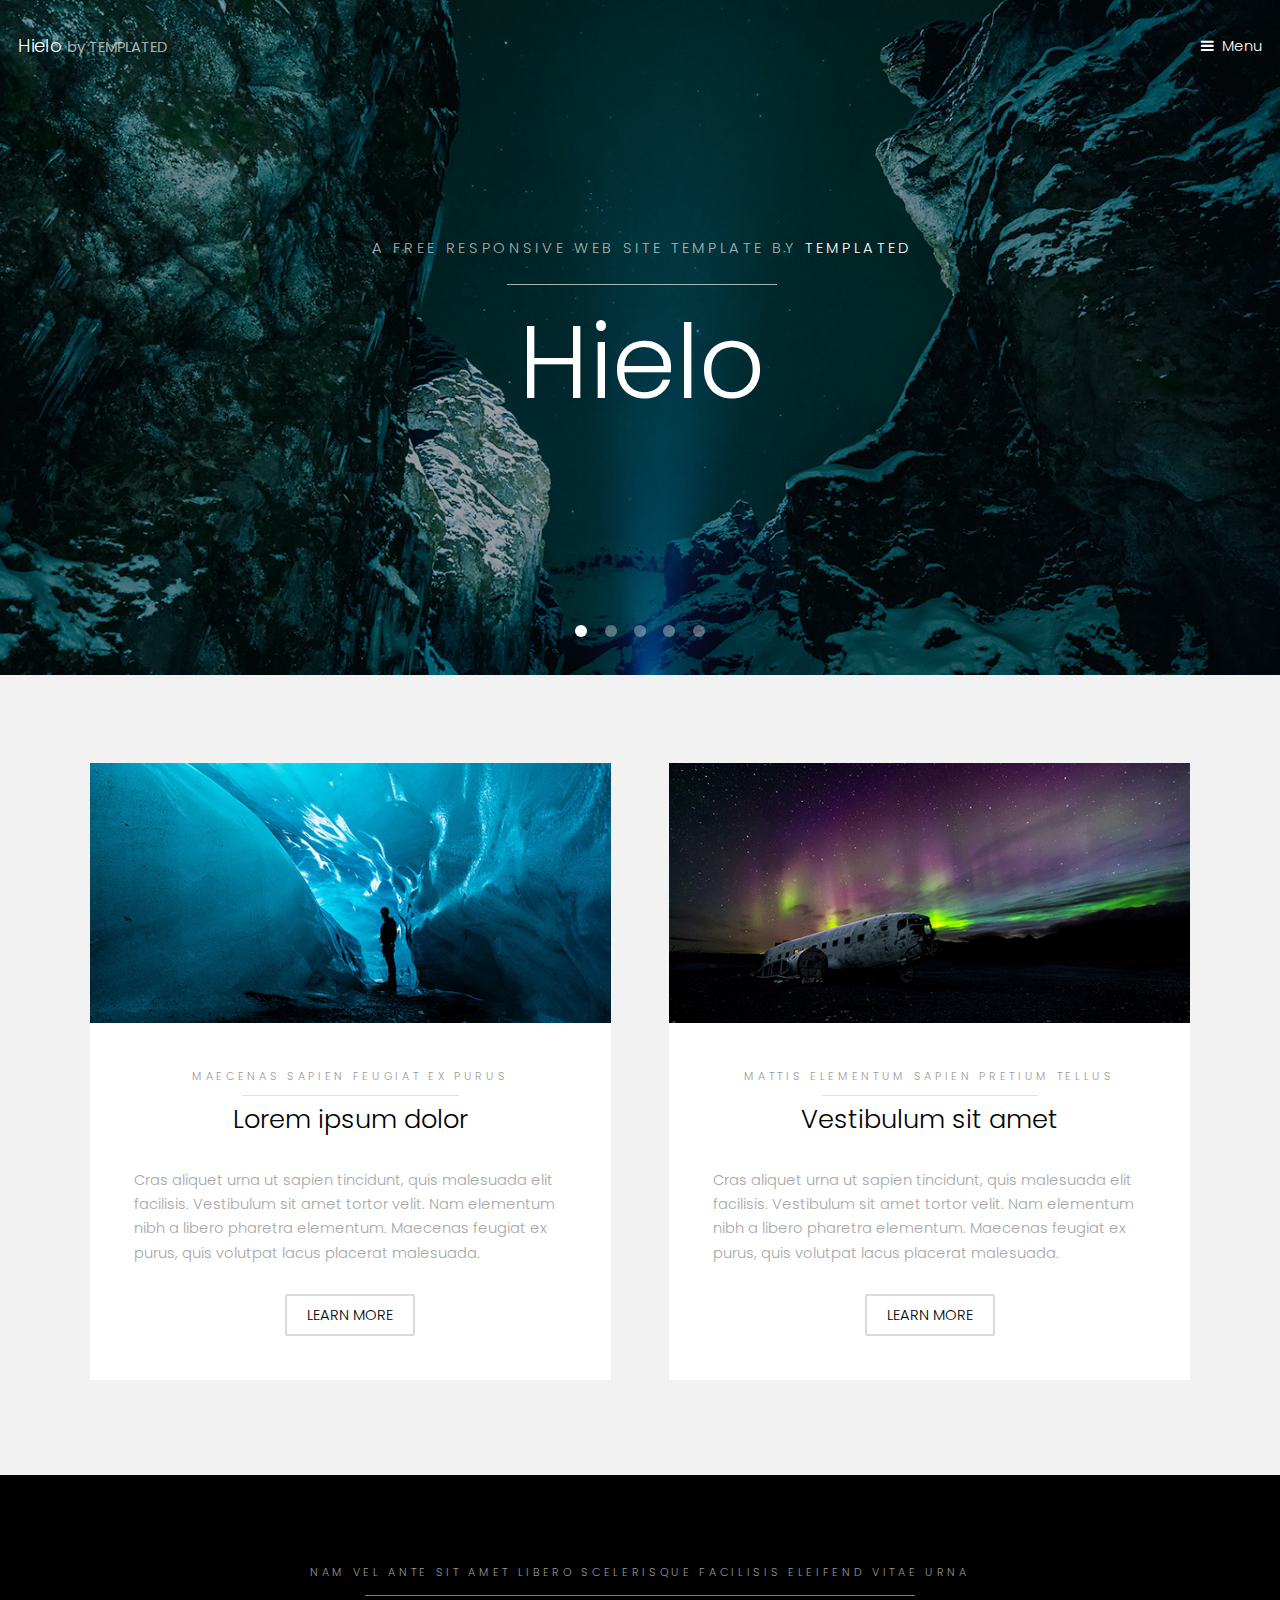
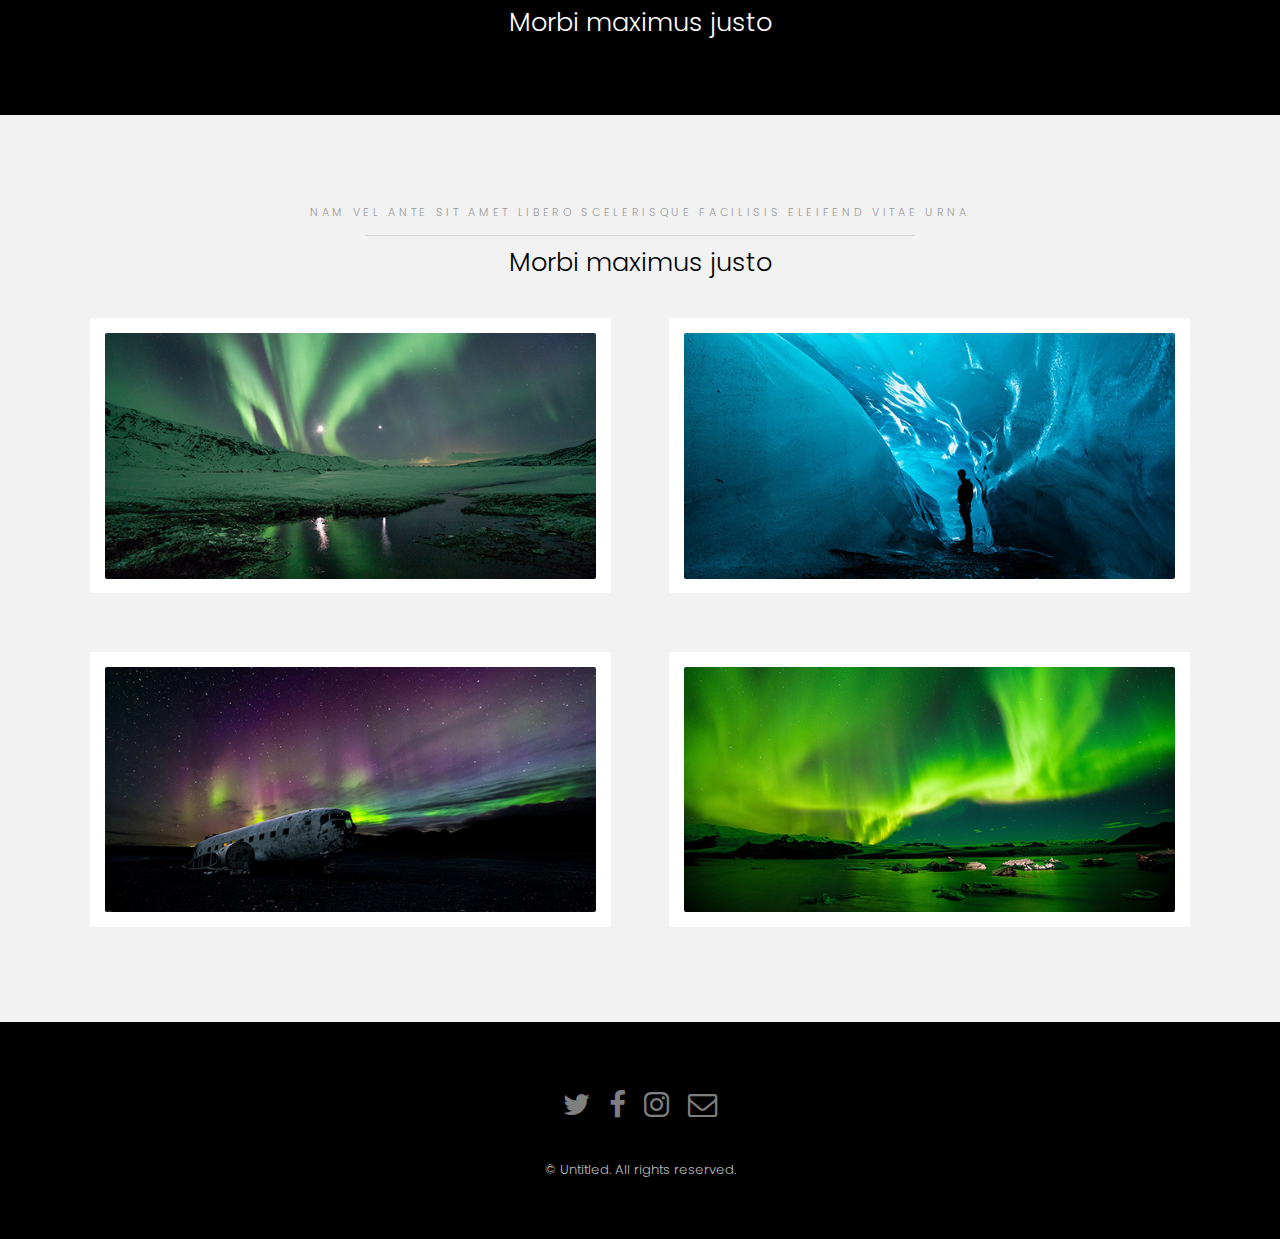
<file: pj1/item/templates/html/css/index.html>
<!DOCTYPE HTML>
<!--
	Hielo by TEMPLATED
	templated.co @templatedco
	Released for free under the Creative Commons Attribution 3.0 license (templated.co/license)
-->
<html>
	<head>
		<title>Hielo by TEMPLATED</title>
		<meta charset="utf-8" />
		<meta name="viewport" content="width=device-width, initial-scale=1" />
		<link rel="stylesheet" href="assets/css/main.css" />
	</head>
	<body>

		<!-- Header -->
			<header id="header" class="alt">
				<div class="logo"><a href="index.html">Hielo <span>by TEMPLATED</span></a></div>
				<a href="#menu">Menu</a>
			</header>

		<!-- Nav -->
			<nav id="menu">
				<ul class="links">
					<li><a href="index.html">Home</a></li>
					<li><a href="generic.html">Generic</a></li>
					<li><a href="elements.html">Elements</a></li>
				</ul>
			</nav>

		<!-- Banner -->
			<section class="banner full">
				<article>
					<img src="images/slide01.jpg" alt="" />
					<div class="inner">
						<header>
							<p>A free responsive web site template by <a href="https://templated.co">TEMPLATED</a></p>
							<h2>Hielo</h2>
						</header>
					</div>
				</article>
				<article>
					<img src="images/slide02.jpg" alt="" />
					<div class="inner">
						<header>
							<p>Lorem ipsum dolor sit amet nullam feugiat</p>
							<h2>Magna etiam</h2>
						</header>
					</div>
				</article>
				<article>
					<img src="images/slide03.jpg"  alt="" />
					<div class="inner">
						<header>
							<p>Sed cursus aliuam veroeros lorem ipsum nullam</p>
							<h2>Tempus dolor</h2>
						</header>
					</div>
				</article>
				<article>
					<img src="images/slide04.jpg"  alt="" />
					<div class="inner">
						<header>
							<p>Adipiscing lorem ipsum feugiat sed phasellus consequat</p>
							<h2>Etiam feugiat</h2>
						</header>
					</div>
				</article>
				<article>
					<img src="images/slide05.jpg"  alt="" />
					<div class="inner">
						<header>
							<p>Ipsum dolor sed magna veroeros lorem ipsum</p>
							<h2>Lorem adipiscing</h2>
						</header>
					</div>
				</article>
			</section>

		<!-- One -->
			<section id="one" class="wrapper style2">
				<div class="inner">
					<div class="grid-style">

						<div>
							<div class="box">
								<div class="image fit">
									<img src="images/pic02.jpg" alt="" />
								</div>
								<div class="content">
									<header class="align-center">
										<p>maecenas sapien feugiat ex purus</p>
										<h2>Lorem ipsum dolor</h2>
									</header>
									<p> Cras aliquet urna ut sapien tincidunt, quis malesuada elit facilisis. Vestibulum sit amet tortor velit. Nam elementum nibh a libero pharetra elementum. Maecenas feugiat ex purus, quis volutpat lacus placerat malesuada.</p>
									<footer class="align-center">
										<a href="#" class="button alt">Learn More</a>
									</footer>
								</div>
							</div>
						</div>

						<div>
							<div class="box">
								<div class="image fit">
									<img src="images/pic03.jpg" alt="" />
								</div>
								<div class="content">
									<header class="align-center">
										<p>mattis elementum sapien pretium tellus</p>
										<h2>Vestibulum sit amet</h2>
									</header>
									<p> Cras aliquet urna ut sapien tincidunt, quis malesuada elit facilisis. Vestibulum sit amet tortor velit. Nam elementum nibh a libero pharetra elementum. Maecenas feugiat ex purus, quis volutpat lacus placerat malesuada.</p>
									<footer class="align-center">
										<a href="#" class="button alt">Learn More</a>
									</footer>
								</div>
							</div>
						</div>

					</div>
				</div>
			</section>

		<!-- Two -->
			<section id="two" class="wrapper style3">
				<div class="inner">
					<header class="align-center">
						<p>Nam vel ante sit amet libero scelerisque facilisis eleifend vitae urna</p>
						<h2>Morbi maximus justo</h2>
					</header>
				</div>
			</section>

		<!-- Three -->
			<section id="three" class="wrapper style2">
				<div class="inner">
					<header class="align-center">
						<p class="special">Nam vel ante sit amet libero scelerisque facilisis eleifend vitae urna</p>
						<h2>Morbi maximus justo</h2>
					</header>
					<div class="gallery">
						<div>
							<div class="image fit">
								<a href="#"><img src="images/pic01.jpg" alt="" /></a>
							</div>
						</div>
						<div>
							<div class="image fit">
								<a href="#"><img src="images/pic02.jpg" alt="" /></a>
							</div>
						</div>
						<div>
							<div class="image fit">
								<a href="#"><img src="images/pic03.jpg" alt="" /></a>
							</div>
						</div>
						<div>
							<div class="image fit">
								<a href="#"><img src="images/pic04.jpg" alt="" /></a>
							</div>
						</div>
					</div>
				</div>
			</section>


		<!-- Footer -->
			<footer id="footer">
				<div class="container">
					<ul class="icons">
						<li><a href="#" class="icon fa-twitter"><span class="label">Twitter</span></a></li>
						<li><a href="#" class="icon fa-facebook"><span class="label">Facebook</span></a></li>
						<li><a href="#" class="icon fa-instagram"><span class="label">Instagram</span></a></li>
						<li><a href="#" class="icon fa-envelope-o"><span class="label">Email</span></a></li>
					</ul>
				</div>
				<div class="copyright">
					&copy; Untitled. All rights reserved.
				</div>
			</footer>

		<!-- Scripts -->
			<script src="assets/js/jquery.min.js"></script>
			<script src="assets/js/jquery.scrollex.min.js"></script>
			<script src="assets/js/skel.min.js"></script>
			<script src="assets/js/util.js"></script>
			<script src="assets/js/main.js"></script>

	</body>
</html>
</file>
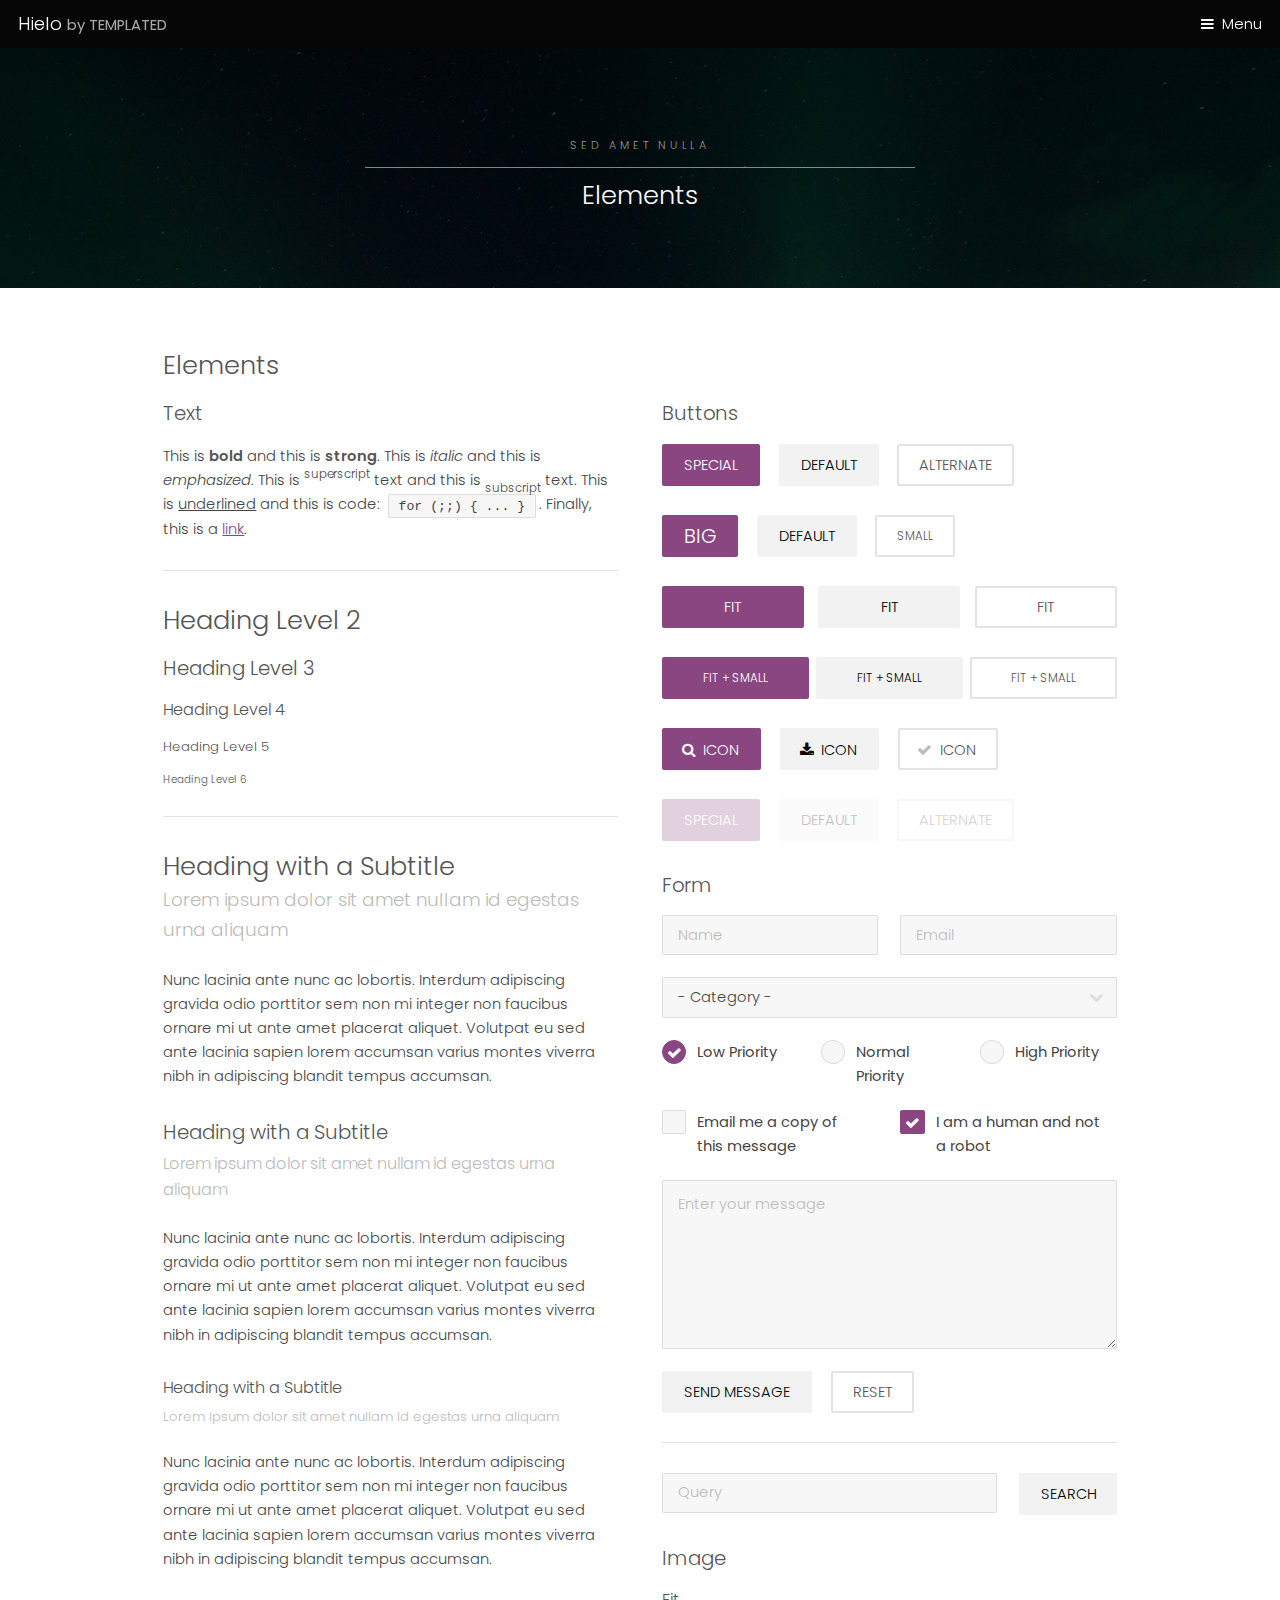
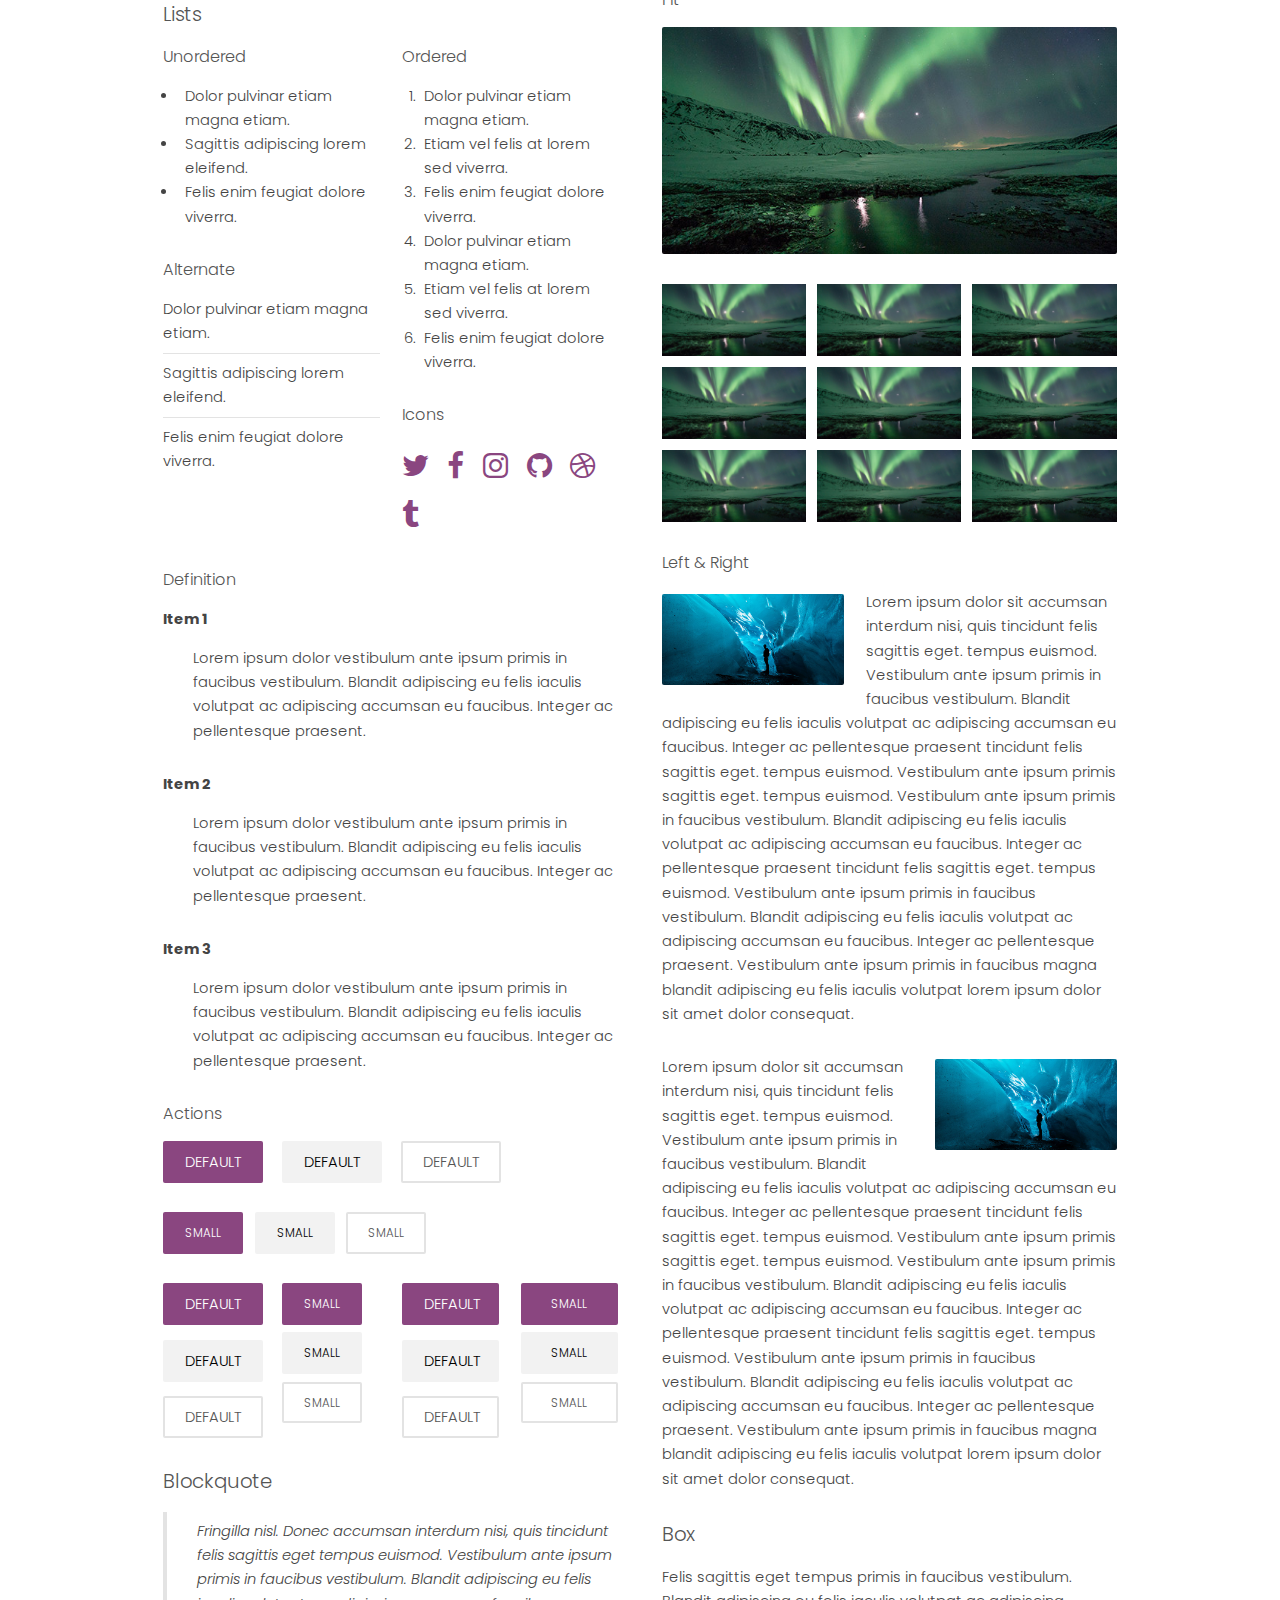
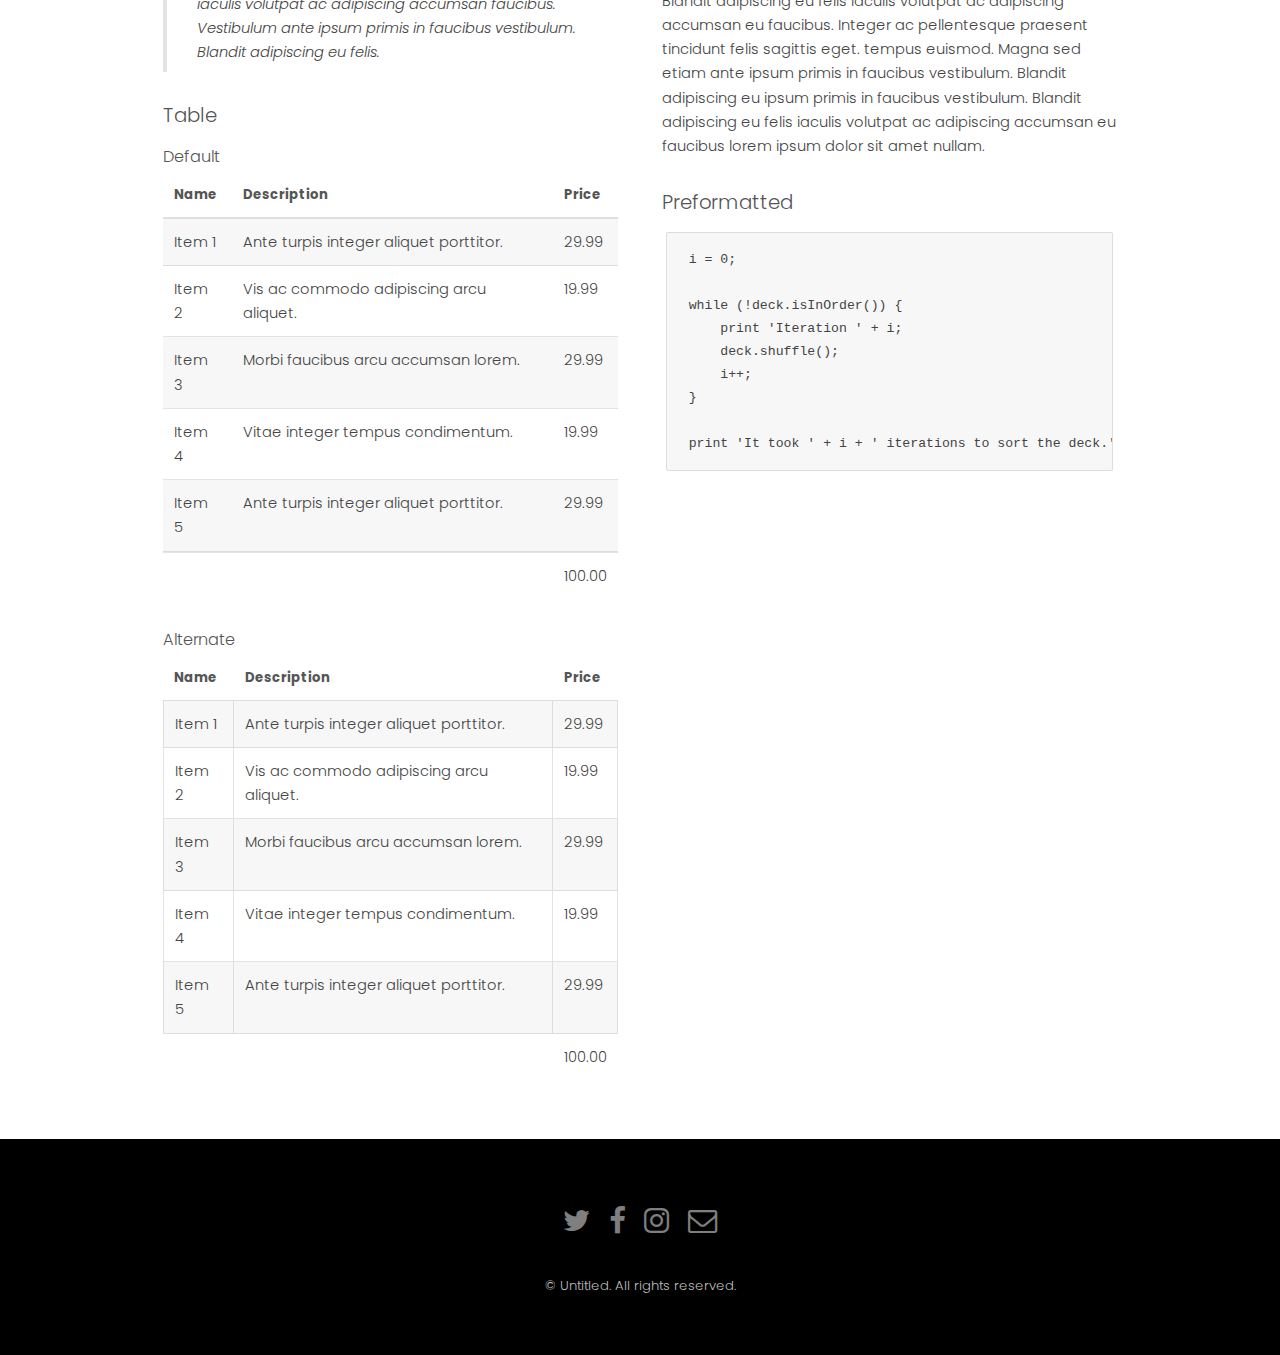
<file: pj1/item/templates/html/css/elements.html>
<!DOCTYPE HTML>
<!--
	Hielo by TEMPLATED
	templated.co @templatedco
	Released for free under the Creative Commons Attribution 3.0 license (templated.co/license)
-->
<html>
	<head>
		<title>Hielo by TEMPLATED</title>
		<meta charset="utf-8" />
		<meta name="viewport" content="width=device-width, initial-scale=1" />
		<link rel="stylesheet" href="assets/css/main.css" />
	</head>
	<body class="subpage">

		<!-- Header -->
			<header id="header">
				<div class="logo"><a href="index.html">Hielo <span>by TEMPLATED</span></a></div>
				<a href="#menu">Menu</a>
			</header>

		<!-- Nav -->
			<nav id="menu">
				<ul class="links">
					<li><a href="index.html">Home</a></li>
					<li><a href="generic.html">Generic</a></li>
					<li><a href="elements.html">Elements</a></li>
				</ul>
			</nav>

		<!-- One -->
			<section id="One" class="wrapper style3">
				<div class="inner">
					<header class="align-center">
						<p>Sed amet nulla</p>
						<h2>Elements</h2>
					</header>
				</div>
			</section>

		<!-- Main -->
			<div id="main" class="container">

				<!-- Elements -->
					<h2 id="elements">Elements</h2>
					<div class="row 200%">
						<div class="6u 12u$(medium)">

							<!-- Text stuff -->
								<h3>Text</h3>
								<p>This is <b>bold</b> and this is <strong>strong</strong>. This is <i>italic</i> and this is <em>emphasized</em>.
								This is <sup>superscript</sup> text and this is <sub>subscript</sub> text.
								This is <u>underlined</u> and this is code: <code>for (;;) { ... }</code>.
								Finally, this is a <a href="#">link</a>.</p>
								<hr />
								<h2>Heading Level 2</h2>
								<h3>Heading Level 3</h3>
								<h4>Heading Level 4</h4>
								<h5>Heading Level 5</h5>
								<h6>Heading Level 6</h6>
								<hr />
								<header>
									<h2>Heading with a Subtitle</h2>
									<p>Lorem ipsum dolor sit amet nullam id egestas urna aliquam</p>
								</header>
								<p>Nunc lacinia ante nunc ac lobortis. Interdum adipiscing gravida odio porttitor sem non mi integer non faucibus ornare mi ut ante amet placerat aliquet. Volutpat eu sed ante lacinia sapien lorem accumsan varius montes viverra nibh in adipiscing blandit tempus accumsan.</p>
								<header>
									<h3>Heading with a Subtitle</h3>
									<p>Lorem ipsum dolor sit amet nullam id egestas urna aliquam</p>
								</header>
								<p>Nunc lacinia ante nunc ac lobortis. Interdum adipiscing gravida odio porttitor sem non mi integer non faucibus ornare mi ut ante amet placerat aliquet. Volutpat eu sed ante lacinia sapien lorem accumsan varius montes viverra nibh in adipiscing blandit tempus accumsan.</p>
								<header>
									<h4>Heading with a Subtitle</h4>
									<p>Lorem ipsum dolor sit amet nullam id egestas urna aliquam</p>
								</header>
								<p>Nunc lacinia ante nunc ac lobortis. Interdum adipiscing gravida odio porttitor sem non mi integer non faucibus ornare mi ut ante amet placerat aliquet. Volutpat eu sed ante lacinia sapien lorem accumsan varius montes viverra nibh in adipiscing blandit tempus accumsan.</p>

							<!-- Lists -->
								<h3>Lists</h3>
								<div class="row">
									<div class="6u 12u$(small)">

										<h4>Unordered</h4>
										<ul>
											<li>Dolor pulvinar etiam magna etiam.</li>
											<li>Sagittis adipiscing lorem eleifend.</li>
											<li>Felis enim feugiat dolore viverra.</li>
										</ul>

										<h4>Alternate</h4>
										<ul class="alt">
											<li>Dolor pulvinar etiam magna etiam.</li>
											<li>Sagittis adipiscing lorem eleifend.</li>
											<li>Felis enim feugiat dolore viverra.</li>
										</ul>

									</div>
									<div class="6u$ 12u$(small)">

										<h4>Ordered</h4>
										<ol>
											<li>Dolor pulvinar etiam magna etiam.</li>
											<li>Etiam vel felis at lorem sed viverra.</li>
											<li>Felis enim feugiat dolore viverra.</li>
											<li>Dolor pulvinar etiam magna etiam.</li>
											<li>Etiam vel felis at lorem sed viverra.</li>
											<li>Felis enim feugiat dolore viverra.</li>
										</ol>

										<h4>Icons</h4>
										<ul class="icons">
											<li><a href="#" class="icon fa-twitter"><span class="label">Twitter</span></a></li>
											<li><a href="#" class="icon fa-facebook"><span class="label">Facebook</span></a></li>
											<li><a href="#" class="icon fa-instagram"><span class="label">Instagram</span></a></li>
											<li><a href="#" class="icon fa-github"><span class="label">Github</span></a></li>
											<li><a href="#" class="icon fa-dribbble"><span class="label">Dribbble</span></a></li>
											<li><a href="#" class="icon fa-tumblr"><span class="label">Tumblr</span></a></li>
										</ul>

									</div>
								</div>
								<h4>Definition</h4>
								<dl>
									<dt>Item 1</dt>
									<dd>
										<p>Lorem ipsum dolor vestibulum ante ipsum primis in faucibus vestibulum. Blandit adipiscing eu felis iaculis volutpat ac adipiscing accumsan eu faucibus. Integer ac pellentesque praesent.</p>
									</dd>
									<dt>Item 2</dt>
									<dd>
										<p>Lorem ipsum dolor vestibulum ante ipsum primis in faucibus vestibulum. Blandit adipiscing eu felis iaculis volutpat ac adipiscing accumsan eu faucibus. Integer ac pellentesque praesent.</p>
									</dd>
									<dt>Item 3</dt>
									<dd>
										<p>Lorem ipsum dolor vestibulum ante ipsum primis in faucibus vestibulum. Blandit adipiscing eu felis iaculis volutpat ac adipiscing accumsan eu faucibus. Integer ac pellentesque praesent.</p>
									</dd>
								</dl>

								<h4>Actions</h4>
								<ul class="actions">
									<li><a href="#" class="button special">Default</a></li>
									<li><a href="#" class="button">Default</a></li>
									<li><a href="#" class="button alt">Default</a></li>
								</ul>
								<ul class="actions small">
									<li><a href="#" class="button special small">Small</a></li>
									<li><a href="#" class="button small">Small</a></li>
									<li><a href="#" class="button alt small">Small</a></li>
								</ul>
								<div class="row">
									<div class="3u 12u$(small)">
										<ul class="actions vertical">
											<li><a href="#" class="button special">Default</a></li>
											<li><a href="#" class="button">Default</a></li>
											<li><a href="#" class="button alt">Default</a></li>
										</ul>
									</div>
									<div class="3u 12u$(small)">
										<ul class="actions vertical small">
											<li><a href="#" class="button special small">Small</a></li>
											<li><a href="#" class="button small">Small</a></li>
											<li><a href="#" class="button alt small">Small</a></li>
										</ul>
									</div>
									<div class="3u 12u$(small)">
										<ul class="actions vertical">
											<li><a href="#" class="button special fit">Default</a></li>
											<li><a href="#" class="button fit">Default</a></li>
											<li><a href="#" class="button alt fit">Default</a></li>
										</ul>
									</div>
									<div class="3u$ 12u$(small)">
										<ul class="actions vertical small">
											<li><a href="#" class="button special small fit">Small</a></li>
											<li><a href="#" class="button small fit">Small</a></li>
											<li><a href="#" class="button alt small fit">Small</a></li>
										</ul>
									</div>
								</div>

							<!-- Blockquote -->
								<h3>Blockquote</h3>
								<blockquote>Fringilla nisl. Donec accumsan interdum nisi, quis tincidunt felis sagittis eget tempus euismod. Vestibulum ante ipsum primis in faucibus vestibulum. Blandit adipiscing eu felis iaculis volutpat ac adipiscing accumsan faucibus. Vestibulum ante ipsum primis in faucibus vestibulum. Blandit adipiscing eu felis.</blockquote>

							<!-- Table -->
								<h3>Table</h3>

								<h4>Default</h4>
								<div class="table-wrapper">
									<table>
										<thead>
											<tr>
												<th>Name</th>
												<th>Description</th>
												<th>Price</th>
											</tr>
										</thead>
										<tbody>
											<tr>
												<td>Item 1</td>
												<td>Ante turpis integer aliquet porttitor.</td>
												<td>29.99</td>
											</tr>
											<tr>
												<td>Item 2</td>
												<td>Vis ac commodo adipiscing arcu aliquet.</td>
												<td>19.99</td>
											</tr>
											<tr>
												<td>Item 3</td>
												<td> Morbi faucibus arcu accumsan lorem.</td>
												<td>29.99</td>
											</tr>
											<tr>
												<td>Item 4</td>
												<td>Vitae integer tempus condimentum.</td>
												<td>19.99</td>
											</tr>
											<tr>
												<td>Item 5</td>
												<td>Ante turpis integer aliquet porttitor.</td>
												<td>29.99</td>
											</tr>
										</tbody>
										<tfoot>
											<tr>
												<td colspan="2"></td>
												<td>100.00</td>
											</tr>
										</tfoot>
									</table>
								</div>

								<h4>Alternate</h4>
								<div class="table-wrapper">
									<table class="alt">
										<thead>
											<tr>
												<th>Name</th>
												<th>Description</th>
												<th>Price</th>
											</tr>
										</thead>
										<tbody>
											<tr>
												<td>Item 1</td>
												<td>Ante turpis integer aliquet porttitor.</td>
												<td>29.99</td>
											</tr>
											<tr>
												<td>Item 2</td>
												<td>Vis ac commodo adipiscing arcu aliquet.</td>
												<td>19.99</td>
											</tr>
											<tr>
												<td>Item 3</td>
												<td> Morbi faucibus arcu accumsan lorem.</td>
												<td>29.99</td>
											</tr>
											<tr>
												<td>Item 4</td>
												<td>Vitae integer tempus condimentum.</td>
												<td>19.99</td>
											</tr>
											<tr>
												<td>Item 5</td>
												<td>Ante turpis integer aliquet porttitor.</td>
												<td>29.99</td>
											</tr>
										</tbody>
										<tfoot>
											<tr>
												<td colspan="2"></td>
												<td>100.00</td>
											</tr>
										</tfoot>
									</table>
								</div>

						</div>
						<div class="6u$ 12u$(medium)">

							<!-- Buttons -->
								<h3>Buttons</h3>
								<ul class="actions">
									<li><a href="#" class="button special">Special</a></li>
									<li><a href="#" class="button">Default</a></li>
									<li><a href="#" class="button alt">Alternate</a></li>
								</ul>
								<ul class="actions">
									<li><a href="#" class="button special big">Big</a></li>
									<li><a href="#" class="button">Default</a></li>
									<li><a href="#" class="button alt small">Small</a></li>
								</ul>
								<ul class="actions fit">
									<li><a href="#" class="button special fit">Fit</a></li>
									<li><a href="#" class="button fit">Fit</a></li>
									<li><a href="#" class="button alt fit">Fit</a></li>
								</ul>
								<ul class="actions fit small">
									<li><a href="#" class="button special fit small">Fit + Small</a></li>
									<li><a href="#" class="button fit small">Fit + Small</a></li>
									<li><a href="#" class="button alt fit small">Fit + Small</a></li>
								</ul>
								<ul class="actions">
									<li><a href="#" class="button special icon fa-search">Icon</a></li>
									<li><a href="#" class="button icon fa-download">Icon</a></li>
									<li><a href="#" class="button alt icon fa-check">Icon</a></li>
								</ul>
								<ul class="actions">
									<li><span class="button special disabled">Special</span></li>
									<li><span class="button disabled">Default</span></li>
									<li><span class="button alt disabled">Alternate</span></li>
								</ul>

							<!-- Form -->
								<h3>Form</h3>

								<form method="post" action="#">
									<div class="row uniform">
										<div class="6u 12u$(xsmall)">
											<input type="text" name="name" id="name" value="" placeholder="Name" />
										</div>
										<div class="6u$ 12u$(xsmall)">
											<input type="email" name="email" id="email" value="" placeholder="Email" />
										</div>
										<!-- Break -->
										<div class="12u$">
											<div class="select-wrapper">
												<select name="category" id="category">
													<option value="">- Category -</option>
													<option value="1">Manufacturing</option>
													<option value="1">Shipping</option>
													<option value="1">Administration</option>
													<option value="1">Human Resources</option>
												</select>
											</div>
										</div>
										<!-- Break -->
										<div class="4u 12u$(small)">
											<input type="radio" id="priority-low" name="priority" checked>
											<label for="priority-low">Low Priority</label>
										</div>
										<div class="4u 12u$(small)">
											<input type="radio" id="priority-normal" name="priority">
											<label for="priority-normal">Normal Priority</label>
										</div>
										<div class="4u$ 12u$(small)">
											<input type="radio" id="priority-high" name="priority">
											<label for="priority-high">High Priority</label>
										</div>
										<!-- Break -->
										<div class="6u 12u$(small)">
											<input type="checkbox" id="copy" name="copy">
											<label for="copy">Email me a copy of this message</label>
										</div>
										<div class="6u$ 12u$(small)">
											<input type="checkbox" id="human" name="human" checked>
											<label for="human">I am a human and not a robot</label>
										</div>
										<!-- Break -->
										<div class="12u$">
											<textarea name="message" id="message" placeholder="Enter your message" rows="6"></textarea>
										</div>
										<!-- Break -->
										<div class="12u$">
											<ul class="actions">
												<li><input type="submit" value="Send Message" /></li>
												<li><input type="reset" value="Reset" class="alt" /></li>
											</ul>
										</div>
									</div>
								</form>

								<hr />

								<form method="post" action="#">
									<div class="row uniform">
										<div class="9u 12u$(small)">
											<input type="text" name="query" id="query" value="" placeholder="Query" />
										</div>
										<div class="3u$ 12u$(small)">
											<input type="submit" value="Search" class="fit" />
										</div>
									</div>
								</form>

							<!-- Image -->
								<h3>Image</h3>

								<h4>Fit</h4>
								<span class="image fit"><img src="images/pic01.jpg" alt="" /></span>
								<div class="box alt">
									<div class="row 50% uniform">
										<div class="4u"><span class="image fit"><img src="images/pic01.jpg" alt="" /></span></div>
										<div class="4u"><span class="image fit"><img src="images/pic01.jpg" alt="" /></span></div>
										<div class="4u$"><span class="image fit"><img src="images/pic01.jpg" alt="" /></span></div>
										<!-- Break -->
										<div class="4u"><span class="image fit"><img src="images/pic01.jpg" alt="" /></span></div>
										<div class="4u"><span class="image fit"><img src="images/pic01.jpg" alt="" /></span></div>
										<div class="4u$"><span class="image fit"><img src="images/pic01.jpg" alt="" /></span></div>
										<!-- Break -->
										<div class="4u"><span class="image fit"><img src="images/pic01.jpg" alt="" /></span></div>
										<div class="4u"><span class="image fit"><img src="images/pic01.jpg" alt="" /></span></div>
										<div class="4u$"><span class="image fit"><img src="images/pic01.jpg" alt="" /></span></div>
									</div>
								</div>

								<h4>Left &amp; Right</h4>
								<p><span class="image left"><img src="images/pic02.jpg" alt="" /></span>Lorem ipsum dolor sit accumsan interdum nisi, quis tincidunt felis sagittis eget. tempus euismod. Vestibulum ante ipsum primis in faucibus vestibulum. Blandit adipiscing eu felis iaculis volutpat ac adipiscing accumsan eu faucibus. Integer ac pellentesque praesent tincidunt felis sagittis eget. tempus euismod. Vestibulum ante ipsum primis sagittis eget. tempus euismod. Vestibulum ante ipsum primis in faucibus vestibulum. Blandit adipiscing eu felis iaculis volutpat ac adipiscing accumsan eu faucibus. Integer ac pellentesque praesent tincidunt felis sagittis eget. tempus euismod. Vestibulum ante ipsum primis in faucibus vestibulum. Blandit adipiscing eu felis iaculis volutpat ac adipiscing accumsan eu faucibus. Integer ac pellentesque praesent. Vestibulum ante ipsum primis in faucibus magna blandit adipiscing eu felis iaculis volutpat lorem ipsum dolor sit amet dolor consequat.</p>
								<p><span class="image right"><img src="images/pic02.jpg" alt="" /></span>Lorem ipsum dolor sit accumsan interdum nisi, quis tincidunt felis sagittis eget. tempus euismod. Vestibulum ante ipsum primis in faucibus vestibulum. Blandit adipiscing eu felis iaculis volutpat ac adipiscing accumsan eu faucibus. Integer ac pellentesque praesent tincidunt felis sagittis eget. tempus euismod. Vestibulum ante ipsum primis sagittis eget. tempus euismod. Vestibulum ante ipsum primis in faucibus vestibulum. Blandit adipiscing eu felis iaculis volutpat ac adipiscing accumsan eu faucibus. Integer ac pellentesque praesent tincidunt felis sagittis eget. tempus euismod. Vestibulum ante ipsum primis in faucibus vestibulum. Blandit adipiscing eu felis iaculis volutpat ac adipiscing accumsan eu faucibus. Integer ac pellentesque praesent. Vestibulum ante ipsum primis in faucibus magna blandit adipiscing eu felis iaculis volutpat lorem ipsum dolor sit amet dolor consequat.</p>

							<!-- Box -->
								<h3>Box</h3>
								<div class="box">
									<p>Felis sagittis eget tempus primis in faucibus vestibulum. Blandit adipiscing eu felis iaculis volutpat ac adipiscing accumsan eu faucibus. Integer ac pellentesque praesent tincidunt felis sagittis eget. tempus euismod. Magna sed etiam ante ipsum primis in faucibus vestibulum. Blandit adipiscing eu ipsum primis in faucibus vestibulum. Blandit adipiscing eu felis iaculis volutpat ac adipiscing accumsan eu faucibus lorem ipsum dolor sit amet nullam.</p>
								</div>

							<!-- Preformatted Code -->
								<h3>Preformatted</h3>
								<pre><code>i = 0;

while (!deck.isInOrder()) {
    print 'Iteration ' + i;
    deck.shuffle();
    i++;
}

print 'It took ' + i + ' iterations to sort the deck.';
</code></pre>

						</div>
					</div>

			</div>

		<!-- Footer -->
			<footer id="footer">
				<div class="container">
					<ul class="icons">
						<li><a href="#" class="icon fa-twitter"><span class="label">Twitter</span></a></li>
						<li><a href="#" class="icon fa-facebook"><span class="label">Facebook</span></a></li>
						<li><a href="#" class="icon fa-instagram"><span class="label">Instagram</span></a></li>
						<li><a href="#" class="icon fa-envelope-o"><span class="label">Email</span></a></li>
					</ul>
				</div>
				<div class="copyright">
					&copy; Untitled. All rights reserved.
				</div>
			</footer>

		<!-- Scripts -->
			<script src="assets/js/jquery.min.js"></script>
			<script src="assets/js/jquery.scrollex.min.js"></script>
			<script src="assets/js/skel.min.js"></script>
			<script src="assets/js/util.js"></script>
			<script src="assets/js/main.js"></script>

	</body>
</html>
</file>
<file: pj1/item/templates/html/css/assets/css/main.css>
@charset "UTF-8";
@import url(font-awesome.min.css);
@import url("https://fonts.googleapis.com/css?family=Poppins:300,400,500,600,700");

/*
	Hielo by TEMPLATED
	templated.co @templatedco
	Released for free under the Creative Commons Attribution 3.0 license (templated.co/license)
*/

/* Reset */

	html, body, div, span, applet, object, iframe, h1, h2, h3, h4, h5, h6, p, blockquote, pre, a, abbr, acronym, address, big, cite, code, del, dfn, em, img, ins, kbd, q, s, samp, small, strike, strong, sub, sup, tt, var, b, u, i, center, dl, dt, dd, ol, ul, li, fieldset, form, label, legend, table, caption, tbody, tfoot, thead, tr, th, td, article, aside, canvas, details, embed, figure, figcaption, footer, header, hgroup, menu, nav, output, ruby, section, summary, time, mark, audio, video {
		margin: 0;
		padding: 0;
		border: 0;
		font-size: 100%;
		font: inherit;
		vertical-align: baseline;
	}

	article, aside, details, figcaption, figure, footer, header, hgroup, menu, nav, section {
		display: block;
	}

	body {
		line-height: 1;
	}

	ol, ul {
		list-style: none;
	}

	blockquote, q {
		quotes: none;
	}

	blockquote:before, blockquote:after, q:before, q:after {
		content: '';
		content: none;
	}

	table {
		border-collapse: collapse;
		border-spacing: 0;
	}

	body {
		-webkit-text-size-adjust: none;
	}

/* Box Model */

	*, *:before, *:after {
		-moz-box-sizing: border-box;
		-webkit-box-sizing: border-box;
		box-sizing: border-box;
	}

/* Containers */

	.container {
		margin-left: auto;
		margin-right: auto;
	}

	.container.\31 25\25 {
		width: 100%;
		max-width: 100rem;
		min-width: 80rem;
	}

	.container.\37 5\25 {
		width: 60rem;
	}

	.container.\35 0\25 {
		width: 40rem;
	}

	.container.\32 5\25 {
		width: 20rem;
	}

	.container {
		width: 80rem;
	}

	@media screen and (max-width: 1680px) {

		.container.\31 25\25 {
			width: 100%;
			max-width: 100rem;
			min-width: 80rem;
		}

		.container.\37 5\25 {
			width: 60rem;
		}

		.container.\35 0\25 {
			width: 40rem;
		}

		.container.\32 5\25 {
			width: 20rem;
		}

		.container {
			width: 80rem;
		}

	}

	@media screen and (max-width: 1280px) {

		.container.\31 25\25 {
			width: 100%;
			max-width: 81.25rem;
			min-width: 65rem;
		}

		.container.\37 5\25 {
			width: 48.75rem;
		}

		.container.\35 0\25 {
			width: 32.5rem;
		}

		.container.\32 5\25 {
			width: 16.25rem;
		}

		.container {
			width: 65rem;
		}

	}

	@media screen and (max-width: 980px) {

		.container.\31 25\25 {
			width: 100%;
			max-width: 112.5%;
			min-width: 90%;
		}

		.container.\37 5\25 {
			width: 67.5%;
		}

		.container.\35 0\25 {
			width: 45%;
		}

		.container.\32 5\25 {
			width: 22.5%;
		}

		.container {
			width: 90%;
		}

	}

	@media screen and (max-width: 736px) {

		.container.\31 25\25 {
			width: 100%;
			max-width: 112.5%;
			min-width: 90%;
		}

		.container.\37 5\25 {
			width: 67.5%;
		}

		.container.\35 0\25 {
			width: 45%;
		}

		.container.\32 5\25 {
			width: 22.5%;
		}

		.container {
			width: 90% !important;
		}

	}

	@media screen and (max-width: 480px) {

		.container.\31 25\25 {
			width: 100%;
			max-width: 112.5%;
			min-width: 90%;
		}

		.container.\37 5\25 {
			width: 67.5%;
		}

		.container.\35 0\25 {
			width: 45%;
		}

		.container.\32 5\25 {
			width: 22.5%;
		}

		.container {
			width: 90% !important;
		}

	}

/* Grid */

	.row {
		border-bottom: solid 1px transparent;
		-moz-box-sizing: border-box;
		-webkit-box-sizing: border-box;
		box-sizing: border-box;
	}

	.row > * {
		float: left;
		-moz-box-sizing: border-box;
		-webkit-box-sizing: border-box;
		box-sizing: border-box;
	}

	.row:after, .row:before {
		content: '';
		display: block;
		clear: both;
		height: 0;
	}

	.row.uniform > * > :first-child {
		margin-top: 0;
	}

	.row.uniform > * > :last-child {
		margin-bottom: 0;
	}

	.row.\30 \25 > * {
		padding: 0 0 0 0rem;
	}

	.row.\30 \25 {
		margin: 0 0 -1px 0rem;
	}

	.row.uniform.\30 \25 > * {
		padding: 0rem 0 0 0rem;
	}

	.row.uniform.\30 \25 {
		margin: 0rem 0 -1px 0rem;
	}

	.row > * {
		padding: 0 0 0 2rem;
	}

	.row {
		margin: 0 0 -1px -2rem;
	}

	.row.uniform > * {
		padding: 2rem 0 0 2rem;
	}

	.row.uniform {
		margin: -2rem 0 -1px -2rem;
	}

	.row.\32 00\25 > * {
		padding: 0 0 0 4rem;
	}

	.row.\32 00\25 {
		margin: 0 0 -1px -4rem;
	}

	.row.uniform.\32 00\25 > * {
		padding: 4rem 0 0 4rem;
	}

	.row.uniform.\32 00\25 {
		margin: -4rem 0 -1px -4rem;
	}

	.row.\31 50\25 > * {
		padding: 0 0 0 3rem;
	}

	.row.\31 50\25 {
		margin: 0 0 -1px -3rem;
	}

	.row.uniform.\31 50\25 > * {
		padding: 3rem 0 0 3rem;
	}

	.row.uniform.\31 50\25 {
		margin: -3rem 0 -1px -3rem;
	}

	.row.\35 0\25 > * {
		padding: 0 0 0 1rem;
	}

	.row.\35 0\25 {
		margin: 0 0 -1px -1rem;
	}

	.row.uniform.\35 0\25 > * {
		padding: 1rem 0 0 1rem;
	}

	.row.uniform.\35 0\25 {
		margin: -1rem 0 -1px -1rem;
	}

	.row.\32 5\25 > * {
		padding: 0 0 0 0.5rem;
	}

	.row.\32 5\25 {
		margin: 0 0 -1px -0.5rem;
	}

	.row.uniform.\32 5\25 > * {
		padding: 0.5rem 0 0 0.5rem;
	}

	.row.uniform.\32 5\25 {
		margin: -0.5rem 0 -1px -0.5rem;
	}

	.\31 2u, .\31 2u\24 {
		width: 100%;
		clear: none;
		margin-left: 0;
	}

	.\31 1u, .\31 1u\24 {
		width: 91.6666666667%;
		clear: none;
		margin-left: 0;
	}

	.\31 0u, .\31 0u\24 {
		width: 83.3333333333%;
		clear: none;
		margin-left: 0;
	}

	.\39 u, .\39 u\24 {
		width: 75%;
		clear: none;
		margin-left: 0;
	}

	.\38 u, .\38 u\24 {
		width: 66.6666666667%;
		clear: none;
		margin-left: 0;
	}

	.\37 u, .\37 u\24 {
		width: 58.3333333333%;
		clear: none;
		margin-left: 0;
	}

	.\36 u, .\36 u\24 {
		width: 50%;
		clear: none;
		margin-left: 0;
	}

	.\35 u, .\35 u\24 {
		width: 41.6666666667%;
		clear: none;
		margin-left: 0;
	}

	.\34 u, .\34 u\24 {
		width: 33.3333333333%;
		clear: none;
		margin-left: 0;
	}

	.\33 u, .\33 u\24 {
		width: 25%;
		clear: none;
		margin-left: 0;
	}

	.\32 u, .\32 u\24 {
		width: 16.6666666667%;
		clear: none;
		margin-left: 0;
	}

	.\31 u, .\31 u\24 {
		width: 8.3333333333%;
		clear: none;
		margin-left: 0;
	}

	.\31 2u\24 + *,
	.\31 1u\24 + *,
	.\31 0u\24 + *,
	.\39 u\24 + *,
	.\38 u\24 + *,
	.\37 u\24 + *,
	.\36 u\24 + *,
	.\35 u\24 + *,
	.\34 u\24 + *,
	.\33 u\24 + *,
	.\32 u\24 + *,
	.\31 u\24 + * {
		clear: left;
	}

	.\-11u {
		margin-left: 91.66667%;
	}

	.\-10u {
		margin-left: 83.33333%;
	}

	.\-9u {
		margin-left: 75%;
	}

	.\-8u {
		margin-left: 66.66667%;
	}

	.\-7u {
		margin-left: 58.33333%;
	}

	.\-6u {
		margin-left: 50%;
	}

	.\-5u {
		margin-left: 41.66667%;
	}

	.\-4u {
		margin-left: 33.33333%;
	}

	.\-3u {
		margin-left: 25%;
	}

	.\-2u {
		margin-left: 16.66667%;
	}

	.\-1u {
		margin-left: 8.33333%;
	}

	@media screen and (max-width: 1680px) {

		.row > * {
			padding: 0 0 0 2rem;
		}

		.row {
			margin: 0 0 -1px -2rem;
		}

		.row.uniform > * {
			padding: 2rem 0 0 2rem;
		}

		.row.uniform {
			margin: -2rem 0 -1px -2rem;
		}

		.row.\32 00\25 > * {
			padding: 0 0 0 4rem;
		}

		.row.\32 00\25 {
			margin: 0 0 -1px -4rem;
		}

		.row.uniform.\32 00\25 > * {
			padding: 4rem 0 0 4rem;
		}

		.row.uniform.\32 00\25 {
			margin: -4rem 0 -1px -4rem;
		}

		.row.\31 50\25 > * {
			padding: 0 0 0 3rem;
		}

		.row.\31 50\25 {
			margin: 0 0 -1px -3rem;
		}

		.row.uniform.\31 50\25 > * {
			padding: 3rem 0 0 3rem;
		}

		.row.uniform.\31 50\25 {
			margin: -3rem 0 -1px -3rem;
		}

		.row.\35 0\25 > * {
			padding: 0 0 0 1rem;
		}

		.row.\35 0\25 {
			margin: 0 0 -1px -1rem;
		}

		.row.uniform.\35 0\25 > * {
			padding: 1rem 0 0 1rem;
		}

		.row.uniform.\35 0\25 {
			margin: -1rem 0 -1px -1rem;
		}

		.row.\32 5\25 > * {
			padding: 0 0 0 0.5rem;
		}

		.row.\32 5\25 {
			margin: 0 0 -1px -0.5rem;
		}

		.row.uniform.\32 5\25 > * {
			padding: 0.5rem 0 0 0.5rem;
		}

		.row.uniform.\32 5\25 {
			margin: -0.5rem 0 -1px -0.5rem;
		}

		.\31 2u\28xlarge\29, .\31 2u\24\28xlarge\29 {
			width: 100%;
			clear: none;
			margin-left: 0;
		}

		.\31 1u\28xlarge\29, .\31 1u\24\28xlarge\29 {
			width: 91.6666666667%;
			clear: none;
			margin-left: 0;
		}

		.\31 0u\28xlarge\29, .\31 0u\24\28xlarge\29 {
			width: 83.3333333333%;
			clear: none;
			margin-left: 0;
		}

		.\39 u\28xlarge\29, .\39 u\24\28xlarge\29 {
			width: 75%;
			clear: none;
			margin-left: 0;
		}

		.\38 u\28xlarge\29, .\38 u\24\28xlarge\29 {
			width: 66.6666666667%;
			clear: none;
			margin-left: 0;
		}

		.\37 u\28xlarge\29, .\37 u\24\28xlarge\29 {
			width: 58.3333333333%;
			clear: none;
			margin-left: 0;
		}

		.\36 u\28xlarge\29, .\36 u\24\28xlarge\29 {
			width: 50%;
			clear: none;
			margin-left: 0;
		}

		.\35 u\28xlarge\29, .\35 u\24\28xlarge\29 {
			width: 41.6666666667%;
			clear: none;
			margin-left: 0;
		}

		.\34 u\28xlarge\29, .\34 u\24\28xlarge\29 {
			width: 33.3333333333%;
			clear: none;
			margin-left: 0;
		}

		.\33 u\28xlarge\29, .\33 u\24\28xlarge\29 {
			width: 25%;
			clear: none;
			margin-left: 0;
		}

		.\32 u\28xlarge\29, .\32 u\24\28xlarge\29 {
			width: 16.6666666667%;
			clear: none;
			margin-left: 0;
		}

		.\31 u\28xlarge\29, .\31 u\24\28xlarge\29 {
			width: 8.3333333333%;
			clear: none;
			margin-left: 0;
		}

		.\31 2u\24\28xlarge\29 + *,
		.\31 1u\24\28xlarge\29 + *,
		.\31 0u\24\28xlarge\29 + *,
		.\39 u\24\28xlarge\29 + *,
		.\38 u\24\28xlarge\29 + *,
		.\37 u\24\28xlarge\29 + *,
		.\36 u\24\28xlarge\29 + *,
		.\35 u\24\28xlarge\29 + *,
		.\34 u\24\28xlarge\29 + *,
		.\33 u\24\28xlarge\29 + *,
		.\32 u\24\28xlarge\29 + *,
		.\31 u\24\28xlarge\29 + * {
			clear: left;
		}

		.\-11u\28xlarge\29 {
			margin-left: 91.66667%;
		}

		.\-10u\28xlarge\29 {
			margin-left: 83.33333%;
		}

		.\-9u\28xlarge\29 {
			margin-left: 75%;
		}

		.\-8u\28xlarge\29 {
			margin-left: 66.66667%;
		}

		.\-7u\28xlarge\29 {
			margin-left: 58.33333%;
		}

		.\-6u\28xlarge\29 {
			margin-left: 50%;
		}

		.\-5u\28xlarge\29 {
			margin-left: 41.66667%;
		}

		.\-4u\28xlarge\29 {
			margin-left: 33.33333%;
		}

		.\-3u\28xlarge\29 {
			margin-left: 25%;
		}

		.\-2u\28xlarge\29 {
			margin-left: 16.66667%;
		}

		.\-1u\28xlarge\29 {
			margin-left: 8.33333%;
		}

	}

	@media screen and (max-width: 1280px) {

		.row > * {
			padding: 0 0 0 1.5rem;
		}

		.row {
			margin: 0 0 -1px -1.5rem;
		}

		.row.uniform > * {
			padding: 1.5rem 0 0 1.5rem;
		}

		.row.uniform {
			margin: -1.5rem 0 -1px -1.5rem;
		}

		.row.\32 00\25 > * {
			padding: 0 0 0 3rem;
		}

		.row.\32 00\25 {
			margin: 0 0 -1px -3rem;
		}

		.row.uniform.\32 00\25 > * {
			padding: 3rem 0 0 3rem;
		}

		.row.uniform.\32 00\25 {
			margin: -3rem 0 -1px -3rem;
		}

		.row.\31 50\25 > * {
			padding: 0 0 0 2.25rem;
		}

		.row.\31 50\25 {
			margin: 0 0 -1px -2.25rem;
		}

		.row.uniform.\31 50\25 > * {
			padding: 2.25rem 0 0 2.25rem;
		}

		.row.uniform.\31 50\25 {
			margin: -2.25rem 0 -1px -2.25rem;
		}

		.row.\35 0\25 > * {
			padding: 0 0 0 0.75rem;
		}

		.row.\35 0\25 {
			margin: 0 0 -1px -0.75rem;
		}

		.row.uniform.\35 0\25 > * {
			padding: 0.75rem 0 0 0.75rem;
		}

		.row.uniform.\35 0\25 {
			margin: -0.75rem 0 -1px -0.75rem;
		}

		.row.\32 5\25 > * {
			padding: 0 0 0 0.375rem;
		}

		.row.\32 5\25 {
			margin: 0 0 -1px -0.375rem;
		}

		.row.uniform.\32 5\25 > * {
			padding: 0.375rem 0 0 0.375rem;
		}

		.row.uniform.\32 5\25 {
			margin: -0.375rem 0 -1px -0.375rem;
		}

		.\31 2u\28large\29, .\31 2u\24\28large\29 {
			width: 100%;
			clear: none;
			margin-left: 0;
		}

		.\31 1u\28large\29, .\31 1u\24\28large\29 {
			width: 91.6666666667%;
			clear: none;
			margin-left: 0;
		}

		.\31 0u\28large\29, .\31 0u\24\28large\29 {
			width: 83.3333333333%;
			clear: none;
			margin-left: 0;
		}

		.\39 u\28large\29, .\39 u\24\28large\29 {
			width: 75%;
			clear: none;
			margin-left: 0;
		}

		.\38 u\28large\29, .\38 u\24\28large\29 {
			width: 66.6666666667%;
			clear: none;
			margin-left: 0;
		}

		.\37 u\28large\29, .\37 u\24\28large\29 {
			width: 58.3333333333%;
			clear: none;
			margin-left: 0;
		}

		.\36 u\28large\29, .\36 u\24\28large\29 {
			width: 50%;
			clear: none;
			margin-left: 0;
		}

		.\35 u\28large\29, .\35 u\24\28large\29 {
			width: 41.6666666667%;
			clear: none;
			margin-left: 0;
		}

		.\34 u\28large\29, .\34 u\24\28large\29 {
			width: 33.3333333333%;
			clear: none;
			margin-left: 0;
		}

		.\33 u\28large\29, .\33 u\24\28large\29 {
			width: 25%;
			clear: none;
			margin-left: 0;
		}

		.\32 u\28large\29, .\32 u\24\28large\29 {
			width: 16.6666666667%;
			clear: none;
			margin-left: 0;
		}

		.\31 u\28large\29, .\31 u\24\28large\29 {
			width: 8.3333333333%;
			clear: none;
			margin-left: 0;
		}

		.\31 2u\24\28large\29 + *,
		.\31 1u\24\28large\29 + *,
		.\31 0u\24\28large\29 + *,
		.\39 u\24\28large\29 + *,
		.\38 u\24\28large\29 + *,
		.\37 u\24\28large\29 + *,
		.\36 u\24\28large\29 + *,
		.\35 u\24\28large\29 + *,
		.\34 u\24\28large\29 + *,
		.\33 u\24\28large\29 + *,
		.\32 u\24\28large\29 + *,
		.\31 u\24\28large\29 + * {
			clear: left;
		}

		.\-11u\28large\29 {
			margin-left: 91.66667%;
		}

		.\-10u\28large\29 {
			margin-left: 83.33333%;
		}

		.\-9u\28large\29 {
			margin-left: 75%;
		}

		.\-8u\28large\29 {
			margin-left: 66.66667%;
		}

		.\-7u\28large\29 {
			margin-left: 58.33333%;
		}

		.\-6u\28large\29 {
			margin-left: 50%;
		}

		.\-5u\28large\29 {
			margin-left: 41.66667%;
		}

		.\-4u\28large\29 {
			margin-left: 33.33333%;
		}

		.\-3u\28large\29 {
			margin-left: 25%;
		}

		.\-2u\28large\29 {
			margin-left: 16.66667%;
		}

		.\-1u\28large\29 {
			margin-left: 8.33333%;
		}

	}

	@media screen and (max-width: 980px) {

		.row > * {
			padding: 0 0 0 1.5rem;
		}

		.row {
			margin: 0 0 -1px -1.5rem;
		}

		.row.uniform > * {
			padding: 1.5rem 0 0 1.5rem;
		}

		.row.uniform {
			margin: -1.5rem 0 -1px -1.5rem;
		}

		.row.\32 00\25 > * {
			padding: 0 0 0 3rem;
		}

		.row.\32 00\25 {
			margin: 0 0 -1px -3rem;
		}

		.row.uniform.\32 00\25 > * {
			padding: 3rem 0 0 3rem;
		}

		.row.uniform.\32 00\25 {
			margin: -3rem 0 -1px -3rem;
		}

		.row.\31 50\25 > * {
			padding: 0 0 0 2.25rem;
		}

		.row.\31 50\25 {
			margin: 0 0 -1px -2.25rem;
		}

		.row.uniform.\31 50\25 > * {
			padding: 2.25rem 0 0 2.25rem;
		}

		.row.uniform.\31 50\25 {
			margin: -2.25rem 0 -1px -2.25rem;
		}

		.row.\35 0\25 > * {
			padding: 0 0 0 0.75rem;
		}

		.row.\35 0\25 {
			margin: 0 0 -1px -0.75rem;
		}

		.row.uniform.\35 0\25 > * {
			padding: 0.75rem 0 0 0.75rem;
		}

		.row.uniform.\35 0\25 {
			margin: -0.75rem 0 -1px -0.75rem;
		}

		.row.\32 5\25 > * {
			padding: 0 0 0 0.375rem;
		}

		.row.\32 5\25 {
			margin: 0 0 -1px -0.375rem;
		}

		.row.uniform.\32 5\25 > * {
			padding: 0.375rem 0 0 0.375rem;
		}

		.row.uniform.\32 5\25 {
			margin: -0.375rem 0 -1px -0.375rem;
		}

		.\31 2u\28medium\29, .\31 2u\24\28medium\29 {
			width: 100%;
			clear: none;
			margin-left: 0;
		}

		.\31 1u\28medium\29, .\31 1u\24\28medium\29 {
			width: 91.6666666667%;
			clear: none;
			margin-left: 0;
		}

		.\31 0u\28medium\29, .\31 0u\24\28medium\29 {
			width: 83.3333333333%;
			clear: none;
			margin-left: 0;
		}

		.\39 u\28medium\29, .\39 u\24\28medium\29 {
			width: 75%;
			clear: none;
			margin-left: 0;
		}

		.\38 u\28medium\29, .\38 u\24\28medium\29 {
			width: 66.6666666667%;
			clear: none;
			margin-left: 0;
		}

		.\37 u\28medium\29, .\37 u\24\28medium\29 {
			width: 58.3333333333%;
			clear: none;
			margin-left: 0;
		}

		.\36 u\28medium\29, .\36 u\24\28medium\29 {
			width: 50%;
			clear: none;
			margin-left: 0;
		}

		.\35 u\28medium\29, .\35 u\24\28medium\29 {
			width: 41.6666666667%;
			clear: none;
			margin-left: 0;
		}

		.\34 u\28medium\29, .\34 u\24\28medium\29 {
			width: 33.3333333333%;
			clear: none;
			margin-left: 0;
		}

		.\33 u\28medium\29, .\33 u\24\28medium\29 {
			width: 25%;
			clear: none;
			margin-left: 0;
		}

		.\32 u\28medium\29, .\32 u\24\28medium\29 {
			width: 16.6666666667%;
			clear: none;
			margin-left: 0;
		}

		.\31 u\28medium\29, .\31 u\24\28medium\29 {
			width: 8.3333333333%;
			clear: none;
			margin-left: 0;
		}

		.\31 2u\24\28medium\29 + *,
		.\31 1u\24\28medium\29 + *,
		.\31 0u\24\28medium\29 + *,
		.\39 u\24\28medium\29 + *,
		.\38 u\24\28medium\29 + *,
		.\37 u\24\28medium\29 + *,
		.\36 u\24\28medium\29 + *,
		.\35 u\24\28medium\29 + *,
		.\34 u\24\28medium\29 + *,
		.\33 u\24\28medium\29 + *,
		.\32 u\24\28medium\29 + *,
		.\31 u\24\28medium\29 + * {
			clear: left;
		}

		.\-11u\28medium\29 {
			margin-left: 91.66667%;
		}

		.\-10u\28medium\29 {
			margin-left: 83.33333%;
		}

		.\-9u\28medium\29 {
			margin-left: 75%;
		}

		.\-8u\28medium\29 {
			margin-left: 66.66667%;
		}

		.\-7u\28medium\29 {
			margin-left: 58.33333%;
		}

		.\-6u\28medium\29 {
			margin-left: 50%;
		}

		.\-5u\28medium\29 {
			margin-left: 41.66667%;
		}

		.\-4u\28medium\29 {
			margin-left: 33.33333%;
		}

		.\-3u\28medium\29 {
			margin-left: 25%;
		}

		.\-2u\28medium\29 {
			margin-left: 16.66667%;
		}

		.\-1u\28medium\29 {
			margin-left: 8.33333%;
		}

	}

	@media screen and (max-width: 736px) {

		.row > * {
			padding: 0 0 0 1.25rem;
		}

		.row {
			margin: 0 0 -1px -1.25rem;
		}

		.row.uniform > * {
			padding: 1.25rem 0 0 1.25rem;
		}

		.row.uniform {
			margin: -1.25rem 0 -1px -1.25rem;
		}

		.row.\32 00\25 > * {
			padding: 0 0 0 2.5rem;
		}

		.row.\32 00\25 {
			margin: 0 0 -1px -2.5rem;
		}

		.row.uniform.\32 00\25 > * {
			padding: 2.5rem 0 0 2.5rem;
		}

		.row.uniform.\32 00\25 {
			margin: -2.5rem 0 -1px -2.5rem;
		}

		.row.\31 50\25 > * {
			padding: 0 0 0 1.875rem;
		}

		.row.\31 50\25 {
			margin: 0 0 -1px -1.875rem;
		}

		.row.uniform.\31 50\25 > * {
			padding: 1.875rem 0 0 1.875rem;
		}

		.row.uniform.\31 50\25 {
			margin: -1.875rem 0 -1px -1.875rem;
		}

		.row.\35 0\25 > * {
			padding: 0 0 0 0.625rem;
		}

		.row.\35 0\25 {
			margin: 0 0 -1px -0.625rem;
		}

		.row.uniform.\35 0\25 > * {
			padding: 0.625rem 0 0 0.625rem;
		}

		.row.uniform.\35 0\25 {
			margin: -0.625rem 0 -1px -0.625rem;
		}

		.row.\32 5\25 > * {
			padding: 0 0 0 0.3125rem;
		}

		.row.\32 5\25 {
			margin: 0 0 -1px -0.3125rem;
		}

		.row.uniform.\32 5\25 > * {
			padding: 0.3125rem 0 0 0.3125rem;
		}

		.row.uniform.\32 5\25 {
			margin: -0.3125rem 0 -1px -0.3125rem;
		}

		.\31 2u\28small\29, .\31 2u\24\28small\29 {
			width: 100%;
			clear: none;
			margin-left: 0;
		}

		.\31 1u\28small\29, .\31 1u\24\28small\29 {
			width: 91.6666666667%;
			clear: none;
			margin-left: 0;
		}

		.\31 0u\28small\29, .\31 0u\24\28small\29 {
			width: 83.3333333333%;
			clear: none;
			margin-left: 0;
		}

		.\39 u\28small\29, .\39 u\24\28small\29 {
			width: 75%;
			clear: none;
			margin-left: 0;
		}

		.\38 u\28small\29, .\38 u\24\28small\29 {
			width: 66.6666666667%;
			clear: none;
			margin-left: 0;
		}

		.\37 u\28small\29, .\37 u\24\28small\29 {
			width: 58.3333333333%;
			clear: none;
			margin-left: 0;
		}

		.\36 u\28small\29, .\36 u\24\28small\29 {
			width: 50%;
			clear: none;
			margin-left: 0;
		}

		.\35 u\28small\29, .\35 u\24\28small\29 {
			width: 41.6666666667%;
			clear: none;
			margin-left: 0;
		}

		.\34 u\28small\29, .\34 u\24\28small\29 {
			width: 33.3333333333%;
			clear: none;
			margin-left: 0;
		}

		.\33 u\28small\29, .\33 u\24\28small\29 {
			width: 25%;
			clear: none;
			margin-left: 0;
		}

		.\32 u\28small\29, .\32 u\24\28small\29 {
			width: 16.6666666667%;
			clear: none;
			margin-left: 0;
		}

		.\31 u\28small\29, .\31 u\24\28small\29 {
			width: 8.3333333333%;
			clear: none;
			margin-left: 0;
		}

		.\31 2u\24\28small\29 + *,
		.\31 1u\24\28small\29 + *,
		.\31 0u\24\28small\29 + *,
		.\39 u\24\28small\29 + *,
		.\38 u\24\28small\29 + *,
		.\37 u\24\28small\29 + *,
		.\36 u\24\28small\29 + *,
		.\35 u\24\28small\29 + *,
		.\34 u\24\28small\29 + *,
		.\33 u\24\28small\29 + *,
		.\32 u\24\28small\29 + *,
		.\31 u\24\28small\29 + * {
			clear: left;
		}

		.\-11u\28small\29 {
			margin-left: 91.66667%;
		}

		.\-10u\28small\29 {
			margin-left: 83.33333%;
		}

		.\-9u\28small\29 {
			margin-left: 75%;
		}

		.\-8u\28small\29 {
			margin-left: 66.66667%;
		}

		.\-7u\28small\29 {
			margin-left: 58.33333%;
		}

		.\-6u\28small\29 {
			margin-left: 50%;
		}

		.\-5u\28small\29 {
			margin-left: 41.66667%;
		}

		.\-4u\28small\29 {
			margin-left: 33.33333%;
		}

		.\-3u\28small\29 {
			margin-left: 25%;
		}

		.\-2u\28small\29 {
			margin-left: 16.66667%;
		}

		.\-1u\28small\29 {
			margin-left: 8.33333%;
		}

	}

	@media screen and (max-width: 480px) {

		.row > * {
			padding: 0 0 0 1.25rem;
		}

		.row {
			margin: 0 0 -1px -1.25rem;
		}

		.row.uniform > * {
			padding: 1.25rem 0 0 1.25rem;
		}

		.row.uniform {
			margin: -1.25rem 0 -1px -1.25rem;
		}

		.row.\32 00\25 > * {
			padding: 0 0 0 2.5rem;
		}

		.row.\32 00\25 {
			margin: 0 0 -1px -2.5rem;
		}

		.row.uniform.\32 00\25 > * {
			padding: 2.5rem 0 0 2.5rem;
		}

		.row.uniform.\32 00\25 {
			margin: -2.5rem 0 -1px -2.5rem;
		}

		.row.\31 50\25 > * {
			padding: 0 0 0 1.875rem;
		}

		.row.\31 50\25 {
			margin: 0 0 -1px -1.875rem;
		}

		.row.uniform.\31 50\25 > * {
			padding: 1.875rem 0 0 1.875rem;
		}

		.row.uniform.\31 50\25 {
			margin: -1.875rem 0 -1px -1.875rem;
		}

		.row.\35 0\25 > * {
			padding: 0 0 0 0.625rem;
		}

		.row.\35 0\25 {
			margin: 0 0 -1px -0.625rem;
		}

		.row.uniform.\35 0\25 > * {
			padding: 0.625rem 0 0 0.625rem;
		}

		.row.uniform.\35 0\25 {
			margin: -0.625rem 0 -1px -0.625rem;
		}

		.row.\32 5\25 > * {
			padding: 0 0 0 0.3125rem;
		}

		.row.\32 5\25 {
			margin: 0 0 -1px -0.3125rem;
		}

		.row.uniform.\32 5\25 > * {
			padding: 0.3125rem 0 0 0.3125rem;
		}

		.row.uniform.\32 5\25 {
			margin: -0.3125rem 0 -1px -0.3125rem;
		}

		.\31 2u\28xsmall\29, .\31 2u\24\28xsmall\29 {
			width: 100%;
			clear: none;
			margin-left: 0;
		}

		.\31 1u\28xsmall\29, .\31 1u\24\28xsmall\29 {
			width: 91.6666666667%;
			clear: none;
			margin-left: 0;
		}

		.\31 0u\28xsmall\29, .\31 0u\24\28xsmall\29 {
			width: 83.3333333333%;
			clear: none;
			margin-left: 0;
		}

		.\39 u\28xsmall\29, .\39 u\24\28xsmall\29 {
			width: 75%;
			clear: none;
			margin-left: 0;
		}

		.\38 u\28xsmall\29, .\38 u\24\28xsmall\29 {
			width: 66.6666666667%;
			clear: none;
			margin-left: 0;
		}

		.\37 u\28xsmall\29, .\37 u\24\28xsmall\29 {
			width: 58.3333333333%;
			clear: none;
			margin-left: 0;
		}

		.\36 u\28xsmall\29, .\36 u\24\28xsmall\29 {
			width: 50%;
			clear: none;
			margin-left: 0;
		}

		.\35 u\28xsmall\29, .\35 u\24\28xsmall\29 {
			width: 41.6666666667%;
			clear: none;
			margin-left: 0;
		}

		.\34 u\28xsmall\29, .\34 u\24\28xsmall\29 {
			width: 33.3333333333%;
			clear: none;
			margin-left: 0;
		}

		.\33 u\28xsmall\29, .\33 u\24\28xsmall\29 {
			width: 25%;
			clear: none;
			margin-left: 0;
		}

		.\32 u\28xsmall\29, .\32 u\24\28xsmall\29 {
			width: 16.6666666667%;
			clear: none;
			margin-left: 0;
		}

		.\31 u\28xsmall\29, .\31 u\24\28xsmall\29 {
			width: 8.3333333333%;
			clear: none;
			margin-left: 0;
		}

		.\31 2u\24\28xsmall\29 + *,
		.\31 1u\24\28xsmall\29 + *,
		.\31 0u\24\28xsmall\29 + *,
		.\39 u\24\28xsmall\29 + *,
		.\38 u\24\28xsmall\29 + *,
		.\37 u\24\28xsmall\29 + *,
		.\36 u\24\28xsmall\29 + *,
		.\35 u\24\28xsmall\29 + *,
		.\34 u\24\28xsmall\29 + *,
		.\33 u\24\28xsmall\29 + *,
		.\32 u\24\28xsmall\29 + *,
		.\31 u\24\28xsmall\29 + * {
			clear: left;
		}

		.\-11u\28xsmall\29 {
			margin-left: 91.66667%;
		}

		.\-10u\28xsmall\29 {
			margin-left: 83.33333%;
		}

		.\-9u\28xsmall\29 {
			margin-left: 75%;
		}

		.\-8u\28xsmall\29 {
			margin-left: 66.66667%;
		}

		.\-7u\28xsmall\29 {
			margin-left: 58.33333%;
		}

		.\-6u\28xsmall\29 {
			margin-left: 50%;
		}

		.\-5u\28xsmall\29 {
			margin-left: 41.66667%;
		}

		.\-4u\28xsmall\29 {
			margin-left: 33.33333%;
		}

		.\-3u\28xsmall\29 {
			margin-left: 25%;
		}

		.\-2u\28xsmall\29 {
			margin-left: 16.66667%;
		}

		.\-1u\28xsmall\29 {
			margin-left: 8.33333%;
		}

	}

/* Basic */

	@-ms-viewport {
		width: device-width;
	}

	body {
		-ms-overflow-style: scrollbar;
	}

	@media screen and (max-width: 480px) {

		html, body {
			min-width: 320px;
		}

	}

	body {
		background: #fff;
	}

		body.is-loading *, body.is-loading *:before, body.is-loading *:after {
			-moz-animation: none !important;
			-webkit-animation: none !important;
			-ms-animation: none !important;
			animation: none !important;
			-moz-transition: none !important;
			-webkit-transition: none !important;
			-ms-transition: none !important;
			transition: none !important;
		}

/* Type */

	html {
		font-size: 13pt;
	}

		@media screen and (max-width: 1680px) {

			html {
				font-size: 11pt;
			}

		}

		@media screen and (max-width: 1280px) {

			html {
				font-size: 11pt;
			}

		}

		@media screen and (max-width: 980px) {

			html {
				font-size: 12pt;
			}

		}

		@media screen and (max-width: 736px) {

			html {
				font-size: 12pt;
			}

		}

		@media screen and (max-width: 480px) {

			html {
				font-size: 12pt;
			}

		}

	body {
		background-color: #fff;
		color: #444;
	}

	body, input, select, textarea {
		font-family: "Poppins", sans-serif;
		font-weight: 300;
		font-size: 1rem;
		line-height: 1.65;
	}

	a {
		text-decoration: underline;
	}

		a:hover {
			text-decoration: none;
		}

	strong, b {
		font-weight: 600;
	}

	em, i {
		font-style: italic;
	}

	p {
		margin: 0 0 2rem 0;
	}

		p.special {
			text-transform: uppercase;
			font-size: .75rem;
			font-weight: 300;
			margin: 0 0 .5rem 0;
			padding: 0 0 1rem 0;
			letter-spacing: .25rem;
		}

			p.special:after {
				content: '';
				position: absolute;
				margin: auto;
				right: 0;
				bottom: 0;
				left: 0;
				width: 50%;
				height: 1px;
				background-color: rgba(0, 0, 0, 0.125);
			}

	h1, h2, h3, h4, h5, h6 {
		font-weight: 300;
		line-height: 1.5;
		margin: 0 0 1rem 0;
	}

		h1 a, h2 a, h3 a, h4 a, h5 a, h6 a {
			color: inherit;
			text-decoration: none;
		}

	h2 {
		font-size: 1.75rem;
	}

	h3 {
		font-size: 1.35rem;
	}

	h4 {
		font-size: 1.1rem;
	}

	h5 {
		font-size: 0.9rem;
	}

	h6 {
		font-size: 0.7rem;
	}

	sub {
		font-size: 0.8rem;
		position: relative;
		top: 0.5rem;
	}

	sup {
		font-size: 0.8rem;
		position: relative;
		top: -0.5rem;
	}

	blockquote {
		border-left: solid 4px;
		font-style: italic;
		margin: 0 0 2rem 0;
		padding: 0.5rem 0 0.5rem 2rem;
	}

	code {
		border-radius: 2px;
		border: solid 1px;
		font-family: "Courier New", monospace;
		font-size: 0.9rem;
		margin: 0 0.25rem;
		padding: 0.25rem 0.65rem;
	}

	pre {
		-webkit-overflow-scrolling: touch;
		font-family: "Courier New", monospace;
		font-size: 0.9rem;
		margin: 0 0 2rem 0;
	}

		pre code {
			display: block;
			line-height: 1.75;
			padding: 1rem 1.5rem;
			overflow-x: auto;
		}

	hr {
		border: 0;
		border-bottom: solid 1px;
		margin: 2rem 0;
	}

		hr.major {
			margin: 3rem 0;
		}

	.align-left {
		text-align: left;
	}

	.align-center {
		text-align: center;
	}

	.align-right {
		text-align: right;
	}

	input, select, textarea {
		color: #555;
	}

	a {
		color: #8a4680;
	}

	strong, b {
		color: #555;
	}

	h1, h2, h3, h4, h5, h6 {
		color: #555;
	}

	blockquote {
		border-left-color: rgba(144, 144, 144, 0.25);
	}

	code {
		background: rgba(144, 144, 144, 0.075);
		border-color: rgba(144, 144, 144, 0.25);
	}

	hr {
		border-bottom-color: rgba(144, 144, 144, 0.25);
	}

/* Box */

	.box {
		margin-bottom: 2rem;
		background: #FFF;
	}

		.box .image.fit {
			margin: 0;
			border-radius: 0;
		}

			.box .image.fit img {
				border-radius: 0;
			}

		.box header h2 {
			margin-bottom: 2rem;
		}

		.box header p {
			text-transform: uppercase;
			font-size: .75rem;
			font-weight: 300;
			margin: 0 0 .25rem 0;
			padding: 0 0 .75rem 0;
			letter-spacing: .25rem;
		}

			.box header p:after {
				content: '';
				position: absolute;
				margin: auto;
				right: 0;
				bottom: 0;
				left: 0;
				width: 50%;
				height: 1px;
				background-color: rgba(0, 0, 0, 0.125);
			}

		.box .content {
			padding: 3rem;
		}

		.box > :last-child,
		.box > :last-child > :last-child,
		.box > :last-child > :last-child > :last-child {
			margin-bottom: 0;
		}

		.box.alt {
			border: 0;
			border-radius: 0;
			padding: 0;
		}

		@media screen and (max-width: 736px) {

			.box .content {
				padding: 2rem;
			}

		}

	.box {
		border-color: rgba(144, 144, 144, 0.25);
	}

/* Button */

	input[type="submit"],
	input[type="reset"],
	input[type="button"],
	button,
	.button {
		-moz-appearance: none;
		-webkit-appearance: none;
		-ms-appearance: none;
		appearance: none;
		-moz-transition: background-color 0.2s ease-in-out, color 0.2s ease-in-out;
		-webkit-transition: background-color 0.2s ease-in-out, color 0.2s ease-in-out;
		-ms-transition: background-color 0.2s ease-in-out, color 0.2s ease-in-out;
		transition: background-color 0.2s ease-in-out, color 0.2s ease-in-out;
		border-radius: 2px;
		border: 0;
		cursor: pointer;
		display: inline-block;
		font-weight: 300;
		height: 2.85rem;
		line-height: 2.95rem;
		padding: 0 1.5rem;
		text-align: center;
		text-decoration: none;
		text-transform: uppercase;
		white-space: nowrap;
	}

		input[type="submit"].icon,
		input[type="reset"].icon,
		input[type="button"].icon,
		button.icon,
		.button.icon {
			padding-left: 1.35rem;
		}

			input[type="submit"].icon:before,
			input[type="reset"].icon:before,
			input[type="button"].icon:before,
			button.icon:before,
			.button.icon:before {
				margin-right: 0.5rem;
			}

		input[type="submit"].fit,
		input[type="reset"].fit,
		input[type="button"].fit,
		button.fit,
		.button.fit {
			display: block;
			margin: 0 0 1rem 0;
			width: 100%;
		}

		input[type="submit"].small,
		input[type="reset"].small,
		input[type="button"].small,
		button.small,
		.button.small {
			font-size: 0.8rem;
		}

		input[type="submit"].big,
		input[type="reset"].big,
		input[type="button"].big,
		button.big,
		.button.big {
			font-size: 1.35rem;
		}

		input[type="submit"].disabled, input[type="submit"]:disabled,
		input[type="reset"].disabled,
		input[type="reset"]:disabled,
		input[type="button"].disabled,
		input[type="button"]:disabled,
		button.disabled,
		button:disabled,
		.button.disabled,
		.button:disabled {
			-moz-pointer-events: none;
			-webkit-pointer-events: none;
			-ms-pointer-events: none;
			pointer-events: none;
			opacity: 0.25;
		}

		@media screen and (max-width: 480px) {

			input[type="submit"],
			input[type="reset"],
			input[type="button"],
			button,
			.button {
				padding: 0;
				width: 100%;
			}

		}

	input[type="submit"],
	input[type="reset"],
	input[type="button"],
	button,
	.button {
		background-color: #f2f2f2;
		color: #000 !important;
	}

		input[type="submit"]:hover,
		input[type="reset"]:hover,
		input[type="button"]:hover,
		button:hover,
		.button:hover {
			background-color: white;
		}

		input[type="submit"]:active,
		input[type="reset"]:active,
		input[type="button"]:active,
		button:active,
		.button:active {
			background-color: #e5e5e5;
		}

		input[type="submit"].alt,
		input[type="reset"].alt,
		input[type="button"].alt,
		button.alt,
		.button.alt {
			background-color: transparent;
			box-shadow: inset 0 0 0 2px rgba(144, 144, 144, 0.25);
			color: #555 !important;
		}

			input[type="submit"].alt:hover,
			input[type="reset"].alt:hover,
			input[type="button"].alt:hover,
			button.alt:hover,
			.button.alt:hover {
				background-color: rgba(144, 144, 144, 0.075);
			}

			input[type="submit"].alt:active,
			input[type="reset"].alt:active,
			input[type="button"].alt:active,
			button.alt:active,
			.button.alt:active {
				background-color: rgba(144, 144, 144, 0.2);
			}

			input[type="submit"].alt.icon:before,
			input[type="reset"].alt.icon:before,
			input[type="button"].alt.icon:before,
			button.alt.icon:before,
			.button.alt.icon:before {
				color: #bbb;
			}

		input[type="submit"].special,
		input[type="reset"].special,
		input[type="button"].special,
		button.special,
		.button.special {
			background-color: #8a4680;
			color: #ffffff !important;
		}

			input[type="submit"].special:hover,
			input[type="reset"].special:hover,
			input[type="button"].special:hover,
			button.special:hover,
			.button.special:hover {
				background-color: #9b4f90;
			}

			input[type="submit"].special:active,
			input[type="reset"].special:active,
			input[type="button"].special:active,
			button.special:active,
			.button.special:active {
				background-color: #793d70;
			}

/* Form */

	form {
		margin: 0 0 2rem 0;
	}

	label {
		display: block;
		font-size: 0.9rem;
		font-weight: 700;
		margin: 0 0 1rem 0;
	}

	input[type="text"],
	input[type="password"],
	input[type="email"],
	select,
	textarea {
		-moz-appearance: none;
		-webkit-appearance: none;
		-ms-appearance: none;
		appearance: none;
		border-radius: 2px;
		border: none;
		border: solid 1px;
		color: inherit;
		display: block;
		outline: 0;
		padding: 0 1rem;
		text-decoration: none;
		width: 100%;
	}

		input[type="text"]:invalid,
		input[type="password"]:invalid,
		input[type="email"]:invalid,
		select:invalid,
		textarea:invalid {
			box-shadow: none;
		}

	.select-wrapper {
		text-decoration: none;
		display: block;
		position: relative;
	}

		.select-wrapper:before {
			-moz-osx-font-smoothing: grayscale;
			-webkit-font-smoothing: antialiased;
			font-family: FontAwesome;
			font-style: normal;
			font-weight: normal;
			text-transform: none !important;
		}

		.select-wrapper:before {
			content: '\f078';
			display: block;
			height: 2.75rem;
			line-height: 2.75rem;
			pointer-events: none;
			position: absolute;
			right: 0;
			text-align: center;
			top: 0;
			width: 2.75rem;
		}

		.select-wrapper select::-ms-expand {
			display: none;
		}

	input[type="text"],
	input[type="password"],
	input[type="email"],
	select {
		height: 2.75rem;
	}

	textarea {
		padding: 0.75rem 1rem;
	}

	input[type="checkbox"],
	input[type="radio"] {
		-moz-appearance: none;
		-webkit-appearance: none;
		-ms-appearance: none;
		appearance: none;
		display: block;
		float: left;
		margin-right: -2rem;
		opacity: 0;
		width: 1rem;
		z-index: -1;
	}

		input[type="checkbox"] + label,
		input[type="radio"] + label {
			text-decoration: none;
			cursor: pointer;
			display: inline-block;
			font-size: 1rem;
			font-weight: 400;
			padding-left: 2.4rem;
			padding-right: 0.75rem;
			position: relative;
		}

			input[type="checkbox"] + label:before,
			input[type="radio"] + label:before {
				-moz-osx-font-smoothing: grayscale;
				-webkit-font-smoothing: antialiased;
				font-family: FontAwesome;
				font-style: normal;
				font-weight: normal;
				text-transform: none !important;
			}

			input[type="checkbox"] + label:before,
			input[type="radio"] + label:before {
				border-radius: 2px;
				border: solid 1px;
				content: '';
				display: inline-block;
				height: 1.65rem;
				left: 0;
				line-height: 1.58125rem;
				position: absolute;
				text-align: center;
				top: 0;
				width: 1.65rem;
			}

		input[type="checkbox"]:checked + label:before,
		input[type="radio"]:checked + label:before {
			content: '\f00c';
		}

	input[type="checkbox"] + label:before {
		border-radius: 2px;
	}

	input[type="radio"] + label:before {
		border-radius: 100%;
	}

	::-webkit-input-placeholder {
		opacity: 1.0;
	}

	:-moz-placeholder {
		opacity: 1.0;
	}

	::-moz-placeholder {
		opacity: 1.0;
	}

	:-ms-input-placeholder {
		opacity: 1.0;
	}

	.formerize-placeholder {
		opacity: 1.0;
	}

	label {
		color: #555;
	}

	input[type="text"],
	input[type="password"],
	input[type="email"],
	select,
	textarea {
		background: rgba(144, 144, 144, 0.075);
		border-color: rgba(144, 144, 144, 0.25);
	}

		input[type="text"]:focus,
		input[type="password"]:focus,
		input[type="email"]:focus,
		select:focus,
		textarea:focus {
			border-color: #8a4680;
			box-shadow: 0 0 0 1px #8a4680;
		}

	.select-wrapper:before {
		color: rgba(144, 144, 144, 0.25);
	}

	input[type="checkbox"] + label,
	input[type="radio"] + label {
		color: #444;
	}

		input[type="checkbox"] + label:before,
		input[type="radio"] + label:before {
			background: rgba(144, 144, 144, 0.075);
			border-color: rgba(144, 144, 144, 0.25);
		}

	input[type="checkbox"]:checked + label:before,
	input[type="radio"]:checked + label:before {
		background-color: #8a4680;
		border-color: #8a4680;
		color: #ffffff;
	}

	input[type="checkbox"]:focus + label:before,
	input[type="radio"]:focus + label:before {
		border-color: #8a4680;
		box-shadow: 0 0 0 1px #8a4680;
	}

	::-webkit-input-placeholder {
		color: #bbb !important;
	}

	:-moz-placeholder {
		color: #bbb !important;
	}

	::-moz-placeholder {
		color: #bbb !important;
	}

	:-ms-input-placeholder {
		color: #bbb !important;
	}

	.formerize-placeholder {
		color: #bbb !important;
	}

/* Icon */

	.icon {
		text-decoration: none;
		border-bottom: none;
		position: relative;
	}

		.icon:before {
			-moz-osx-font-smoothing: grayscale;
			-webkit-font-smoothing: antialiased;
			font-family: FontAwesome;
			font-style: normal;
			font-weight: normal;
			text-transform: none !important;
		}

		.icon > .label {
			display: none;
		}

/* Image */

	.image {
		border-radius: 2px;
		border: 0;
		display: inline-block;
		position: relative;
	}

		.image img {
			border-radius: 2px;
			display: block;
		}

		.image.left, .image.right {
			max-width: 40%;
		}

			.image.left img, .image.right img {
				width: 100%;
			}

		.image.left {
			float: left;
			margin: 0 1.5rem 1rem 0;
			top: 0.25rem;
		}

		.image.right {
			float: right;
			margin: 0 0 1rem 1.5rem;
			top: 0.25rem;
		}

		.image.fit {
			display: block;
			margin: 0 0 2rem 0;
			width: 100%;
		}

			.image.fit img {
				width: 100%;
			}

		.image.main {
			display: block;
			margin: 0 0 3rem 0;
			width: 100%;
		}

			.image.main img {
				width: 100%;
			}

/* List */

	ol {
		list-style: decimal;
		margin: 0 0 2rem 0;
		padding-left: 1.25rem;
	}

		ol li {
			padding-left: 0.25rem;
		}

	ul {
		list-style: disc;
		margin: 0 0 2rem 0;
		padding-left: 1rem;
	}

		ul li {
			padding-left: 0.5rem;
		}

		ul.alt {
			list-style: none;
			padding-left: 0;
		}

			ul.alt li {
				border-top: solid 1px;
				padding: 0.5rem 0;
			}

				ul.alt li:first-child {
					border-top: 0;
					padding-top: 0;
				}

		ul.icons {
			cursor: default;
			list-style: none;
			padding-left: 0;
		}

			ul.icons li {
				display: inline-block;
				padding: 0 1rem 0 0;
			}

				ul.icons li:last-child {
					padding-right: 0;
				}

				ul.icons li .icon:before {
					font-size: 2rem;
				}

		ul.actions {
			cursor: default;
			list-style: none;
			padding-left: 0;
		}

			ul.actions li {
				display: inline-block;
				padding: 0 1rem 0 0;
				vertical-align: middle;
			}

				ul.actions li:last-child {
					padding-right: 0;
				}

			ul.actions.small li {
				padding: 0 0.5rem 0 0;
			}

			ul.actions.vertical li {
				display: block;
				padding: 1rem 0 0 0;
			}

				ul.actions.vertical li:first-child {
					padding-top: 0;
				}

				ul.actions.vertical li > * {
					margin-bottom: 0;
				}

			ul.actions.vertical.small li {
				padding: 0.5rem 0 0 0;
			}

				ul.actions.vertical.small li:first-child {
					padding-top: 0;
				}

			ul.actions.fit {
				display: table;
				margin-left: -1rem;
				padding: 0;
				table-layout: fixed;
				width: calc(100% + 1rem);
			}

				ul.actions.fit li {
					display: table-cell;
					padding: 0 0 0 1rem;
				}

					ul.actions.fit li > * {
						margin-bottom: 0;
					}

				ul.actions.fit.small {
					margin-left: -0.5rem;
					width: calc(100% + 0.5rem);
				}

					ul.actions.fit.small li {
						padding: 0 0 0 0.5rem;
					}

			@media screen and (max-width: 480px) {

				ul.actions {
					margin: 0 0 2rem 0;
				}

					ul.actions li {
						padding: 1rem 0 0 0;
						display: block;
						text-align: center;
						width: 100%;
					}

						ul.actions li:first-child {
							padding-top: 0;
						}

						ul.actions li > * {
							width: 100%;
							margin: 0 !important;
						}

							ul.actions li > *.icon:before {
								margin-left: -2rem;
							}

					ul.actions.small li {
						padding: 0.5rem 0 0 0;
					}

						ul.actions.small li:first-child {
							padding-top: 0;
						}

			}

	dl {
		margin: 0 0 2rem 0;
	}

		dl dt {
			display: block;
			font-weight: 700;
			margin: 0 0 1rem 0;
		}

		dl dd {
			margin-left: 2rem;
		}

	ul.alt li {
		border-top-color: rgba(144, 144, 144, 0.25);
	}

/* Section/Article */

	section.special, article.special {
		text-align: center;
	}

	header p {
		position: relative;
		margin: 0 0 1.5rem 0;
	}

	header h2 + p {
		font-size: 1.25rem;
		margin-top: -1rem;
	}

	header h3 + p {
		font-size: 1.1rem;
		margin-top: -0.8rem;
	}

	header h4 + p,
	header h5 + p,
	header h6 + p {
		font-size: 0.9rem;
		margin-top: -0.6rem;
	}

	header p {
		color: #bbb;
	}

/* Table */

	.table-wrapper {
		-webkit-overflow-scrolling: touch;
		overflow-x: auto;
	}

	table {
		margin: 0 0 2rem 0;
		width: 100%;
	}

		table tbody tr {
			border: solid 1px;
			border-left: 0;
			border-right: 0;
		}

		table td {
			padding: 0.75rem 0.75rem;
		}

		table th {
			font-size: 0.9rem;
			font-weight: 700;
			padding: 0 0.75rem 0.75rem 0.75rem;
			text-align: left;
		}

		table thead {
			border-bottom: solid 2px;
		}

		table tfoot {
			border-top: solid 2px;
		}

		table.alt {
			border-collapse: separate;
		}

			table.alt tbody tr td {
				border: solid 1px;
				border-left-width: 0;
				border-top-width: 0;
			}

				table.alt tbody tr td:first-child {
					border-left-width: 1px;
				}

			table.alt tbody tr:first-child td {
				border-top-width: 1px;
			}

			table.alt thead {
				border-bottom: 0;
			}

			table.alt tfoot {
				border-top: 0;
			}

	table tbody tr {
		border-color: rgba(144, 144, 144, 0.25);
	}

		table tbody tr:nth-child(2n + 1) {
			background-color: rgba(144, 144, 144, 0.075);
		}

	table th {
		color: #555;
	}

	table thead {
		border-bottom-color: rgba(144, 144, 144, 0.25);
	}

	table tfoot {
		border-top-color: rgba(144, 144, 144, 0.25);
	}

	table.alt tbody tr td {
		border-color: rgba(144, 144, 144, 0.25);
	}

/* Wrapper */

	.wrapper {
		padding: 6rem 0 4rem 0 ;
		position: relative;
		margin: 0;
	}

		.wrapper > .inner {
			margin: 0 auto;
			width: 80rem;
		}

		.wrapper.style1 {
			background-color: #8a4680;
			color: #e2d1df;
		}

			.wrapper.style1 input, .wrapper.style1 select, .wrapper.style1 textarea {
				color: #ffffff;
			}

			.wrapper.style1 a {
				color: #ffffff;
			}

			.wrapper.style1 strong, .wrapper.style1 b {
				color: #ffffff;
			}

			.wrapper.style1 h1, .wrapper.style1 h2, .wrapper.style1 h3, .wrapper.style1 h4, .wrapper.style1 h5, .wrapper.style1 h6 {
				color: #ffffff;
			}

			.wrapper.style1 blockquote {
				border-left-color: rgba(255, 255, 255, 0.25);
			}

			.wrapper.style1 code {
				background: rgba(255, 255, 255, 0.075);
				border-color: rgba(255, 255, 255, 0.25);
			}

			.wrapper.style1 hr {
				border-bottom-color: rgba(255, 255, 255, 0.25);
			}

			.wrapper.style1 .box {
				border-color: rgba(255, 255, 255, 0.25);
			}

			.wrapper.style1 input[type="submit"],
			.wrapper.style1 input[type="reset"],
			.wrapper.style1 input[type="button"],
			.wrapper.style1 button,
			.wrapper.style1 .button {
				background-color: #f2f2f2;
				color: #000 !important;
			}

				.wrapper.style1 input[type="submit"]:hover,
				.wrapper.style1 input[type="reset"]:hover,
				.wrapper.style1 input[type="button"]:hover,
				.wrapper.style1 button:hover,
				.wrapper.style1 .button:hover {
					background-color: white;
				}

				.wrapper.style1 input[type="submit"]:active,
				.wrapper.style1 input[type="reset"]:active,
				.wrapper.style1 input[type="button"]:active,
				.wrapper.style1 button:active,
				.wrapper.style1 .button:active {
					background-color: #e5e5e5;
				}

				.wrapper.style1 input[type="submit"].alt,
				.wrapper.style1 input[type="reset"].alt,
				.wrapper.style1 input[type="button"].alt,
				.wrapper.style1 button.alt,
				.wrapper.style1 .button.alt {
					background-color: transparent;
					box-shadow: inset 0 0 0 2px rgba(255, 255, 255, 0.25);
					color: #ffffff !important;
				}

					.wrapper.style1 input[type="submit"].alt:hover,
					.wrapper.style1 input[type="reset"].alt:hover,
					.wrapper.style1 input[type="button"].alt:hover,
					.wrapper.style1 button.alt:hover,
					.wrapper.style1 .button.alt:hover {
						background-color: rgba(255, 255, 255, 0.075);
					}

					.wrapper.style1 input[type="submit"].alt:active,
					.wrapper.style1 input[type="reset"].alt:active,
					.wrapper.style1 input[type="button"].alt:active,
					.wrapper.style1 button.alt:active,
					.wrapper.style1 .button.alt:active {
						background-color: rgba(255, 255, 255, 0.2);
					}

					.wrapper.style1 input[type="submit"].alt.icon:before,
					.wrapper.style1 input[type="reset"].alt.icon:before,
					.wrapper.style1 input[type="button"].alt.icon:before,
					.wrapper.style1 button.alt.icon:before,
					.wrapper.style1 .button.alt.icon:before {
						color: #d0b5cc;
					}

				.wrapper.style1 input[type="submit"].special,
				.wrapper.style1 input[type="reset"].special,
				.wrapper.style1 input[type="button"].special,
				.wrapper.style1 button.special,
				.wrapper.style1 .button.special {
					background-color: #ffffff;
					color: #8a4680 !important;
				}

			.wrapper.style1 label {
				color: #ffffff;
			}

			.wrapper.style1 input[type="text"],
			.wrapper.style1 input[type="password"],
			.wrapper.style1 input[type="email"],
			.wrapper.style1 select,
			.wrapper.style1 textarea {
				background: rgba(255, 255, 255, 0.075);
				border-color: rgba(255, 255, 255, 0.25);
			}

				.wrapper.style1 input[type="text"]:focus,
				.wrapper.style1 input[type="password"]:focus,
				.wrapper.style1 input[type="email"]:focus,
				.wrapper.style1 select:focus,
				.wrapper.style1 textarea:focus {
					border-color: #ffffff;
					box-shadow: 0 0 0 1px #ffffff;
				}

			.wrapper.style1 .select-wrapper:before {
				color: rgba(255, 255, 255, 0.25);
			}

			.wrapper.style1 input[type="checkbox"] + label,
			.wrapper.style1 input[type="radio"] + label {
				color: #e2d1df;
			}

				.wrapper.style1 input[type="checkbox"] + label:before,
				.wrapper.style1 input[type="radio"] + label:before {
					background: rgba(255, 255, 255, 0.075);
					border-color: rgba(255, 255, 255, 0.25);
				}

			.wrapper.style1 input[type="checkbox"]:checked + label:before,
			.wrapper.style1 input[type="radio"]:checked + label:before {
				background-color: #ffffff;
				border-color: #ffffff;
				color: #8a4680;
			}

			.wrapper.style1 input[type="checkbox"]:focus + label:before,
			.wrapper.style1 input[type="radio"]:focus + label:before {
				border-color: #ffffff;
				box-shadow: 0 0 0 1px #ffffff;
			}

			.wrapper.style1 ::-webkit-input-placeholder {
				color: #d0b5cc !important;
			}

			.wrapper.style1 :-moz-placeholder {
				color: #d0b5cc !important;
			}

			.wrapper.style1 ::-moz-placeholder {
				color: #d0b5cc !important;
			}

			.wrapper.style1 :-ms-input-placeholder {
				color: #d0b5cc !important;
			}

			.wrapper.style1 .formerize-placeholder {
				color: #d0b5cc !important;
			}

			.wrapper.style1 ul.alt li {
				border-top-color: rgba(255, 255, 255, 0.25);
			}

			.wrapper.style1 header p {
				color: #d0b5cc;
			}

			.wrapper.style1 table tbody tr {
				border-color: rgba(255, 255, 255, 0.25);
			}

				.wrapper.style1 table tbody tr:nth-child(2n + 1) {
					background-color: rgba(255, 255, 255, 0.075);
				}

			.wrapper.style1 table th {
				color: #ffffff;
			}

			.wrapper.style1 table thead {
				border-bottom-color: rgba(255, 255, 255, 0.25);
			}

			.wrapper.style1 table tfoot {
				border-top-color: rgba(255, 255, 255, 0.25);
			}

			.wrapper.style1 table.alt tbody tr td {
				border-color: rgba(255, 255, 255, 0.25);
			}

		.wrapper.style2 {
			background-color: #f2f2f2;
			color: #a6a6a6;
		}

			.wrapper.style2 input, .wrapper.style2 select, .wrapper.style2 textarea {
				color: #000;
			}

			.wrapper.style2 a {
				color: #8a4680;
			}

			.wrapper.style2 strong, .wrapper.style2 b {
				color: #000;
			}

			.wrapper.style2 h1, .wrapper.style2 h2, .wrapper.style2 h3, .wrapper.style2 h4, .wrapper.style2 h5, .wrapper.style2 h6 {
				color: #000;
			}

			.wrapper.style2 blockquote {
				border-left-color: rgba(0, 0, 0, 0.15);
			}

			.wrapper.style2 code {
				background: rgba(0, 0, 0, 0.075);
				border-color: rgba(0, 0, 0, 0.15);
			}

			.wrapper.style2 hr {
				border-bottom-color: rgba(0, 0, 0, 0.15);
			}

			.wrapper.style2 .box {
				border-color: rgba(0, 0, 0, 0.15);
			}

			.wrapper.style2 input[type="submit"],
			.wrapper.style2 input[type="reset"],
			.wrapper.style2 input[type="button"],
			.wrapper.style2 button,
			.wrapper.style2 .button {
				background-color: #000;
				color: #f2f2f2 !important;
			}

				.wrapper.style2 input[type="submit"].alt,
				.wrapper.style2 input[type="reset"].alt,
				.wrapper.style2 input[type="button"].alt,
				.wrapper.style2 button.alt,
				.wrapper.style2 .button.alt {
					background-color: transparent;
					box-shadow: inset 0 0 0 2px rgba(0, 0, 0, 0.15);
					color: #000 !important;
				}

					.wrapper.style2 input[type="submit"].alt:hover,
					.wrapper.style2 input[type="reset"].alt:hover,
					.wrapper.style2 input[type="button"].alt:hover,
					.wrapper.style2 button.alt:hover,
					.wrapper.style2 .button.alt:hover {
						background-color: rgba(0, 0, 0, 0.075);
					}

					.wrapper.style2 input[type="submit"].alt:active,
					.wrapper.style2 input[type="reset"].alt:active,
					.wrapper.style2 input[type="button"].alt:active,
					.wrapper.style2 button.alt:active,
					.wrapper.style2 .button.alt:active {
						background-color: rgba(0, 0, 0, 0.2);
					}

					.wrapper.style2 input[type="submit"].alt.icon:before,
					.wrapper.style2 input[type="reset"].alt.icon:before,
					.wrapper.style2 input[type="button"].alt.icon:before,
					.wrapper.style2 button.alt.icon:before,
					.wrapper.style2 .button.alt.icon:before {
						color: #999999;
					}

				.wrapper.style2 input[type="submit"].special,
				.wrapper.style2 input[type="reset"].special,
				.wrapper.style2 input[type="button"].special,
				.wrapper.style2 button.special,
				.wrapper.style2 .button.special {
					background-color: #8a4680;
					color: #ffffff !important;
				}

					.wrapper.style2 input[type="submit"].special:hover,
					.wrapper.style2 input[type="reset"].special:hover,
					.wrapper.style2 input[type="button"].special:hover,
					.wrapper.style2 button.special:hover,
					.wrapper.style2 .button.special:hover {
						background-color: #9b4f90;
					}

					.wrapper.style2 input[type="submit"].special:active,
					.wrapper.style2 input[type="reset"].special:active,
					.wrapper.style2 input[type="button"].special:active,
					.wrapper.style2 button.special:active,
					.wrapper.style2 .button.special:active {
						background-color: #793d70;
					}

			.wrapper.style2 label {
				color: #000;
			}

			.wrapper.style2 input[type="text"],
			.wrapper.style2 input[type="password"],
			.wrapper.style2 input[type="email"],
			.wrapper.style2 select,
			.wrapper.style2 textarea {
				background: rgba(0, 0, 0, 0.075);
				border-color: rgba(0, 0, 0, 0.15);
			}

				.wrapper.style2 input[type="text"]:focus,
				.wrapper.style2 input[type="password"]:focus,
				.wrapper.style2 input[type="email"]:focus,
				.wrapper.style2 select:focus,
				.wrapper.style2 textarea:focus {
					border-color: #8a4680;
					box-shadow: 0 0 0 1px #8a4680;
				}

			.wrapper.style2 .select-wrapper:before {
				color: rgba(0, 0, 0, 0.15);
			}

			.wrapper.style2 input[type="checkbox"] + label,
			.wrapper.style2 input[type="radio"] + label {
				color: #a6a6a6;
			}

				.wrapper.style2 input[type="checkbox"] + label:before,
				.wrapper.style2 input[type="radio"] + label:before {
					background: rgba(0, 0, 0, 0.075);
					border-color: rgba(0, 0, 0, 0.15);
				}

			.wrapper.style2 input[type="checkbox"]:checked + label:before,
			.wrapper.style2 input[type="radio"]:checked + label:before {
				background-color: #8a4680;
				border-color: #8a4680;
				color: #ffffff;
			}

			.wrapper.style2 input[type="checkbox"]:focus + label:before,
			.wrapper.style2 input[type="radio"]:focus + label:before {
				border-color: #8a4680;
				box-shadow: 0 0 0 1px #8a4680;
			}

			.wrapper.style2 ::-webkit-input-placeholder {
				color: #999999 !important;
			}

			.wrapper.style2 :-moz-placeholder {
				color: #999999 !important;
			}

			.wrapper.style2 ::-moz-placeholder {
				color: #999999 !important;
			}

			.wrapper.style2 :-ms-input-placeholder {
				color: #999999 !important;
			}

			.wrapper.style2 .formerize-placeholder {
				color: #999999 !important;
			}

			.wrapper.style2 ul.alt li {
				border-top-color: rgba(0, 0, 0, 0.15);
			}

			.wrapper.style2 header p {
				color: #999999;
			}

			.wrapper.style2 table tbody tr {
				border-color: rgba(0, 0, 0, 0.15);
			}

				.wrapper.style2 table tbody tr:nth-child(2n + 1) {
					background-color: rgba(0, 0, 0, 0.075);
				}

			.wrapper.style2 table th {
				color: #000;
			}

			.wrapper.style2 table thead {
				border-bottom-color: rgba(0, 0, 0, 0.15);
			}

			.wrapper.style2 table tfoot {
				border-top-color: rgba(0, 0, 0, 0.15);
			}

			.wrapper.style2 table.alt tbody tr td {
				border-color: rgba(0, 0, 0, 0.15);
			}

		.wrapper.style3 {
			background-color: #000;
			color: #bfbfbf;
			background-image: url(../../images/bg.jpg);
			background-size: cover;
			background-attachment: fixed;
			background-position: center;
			position: relative;
		}

			.wrapper.style3 input, .wrapper.style3 select, .wrapper.style3 textarea {
				color: #ffffff;
			}

			.wrapper.style3 a {
				color: #8a4680;
			}

			.wrapper.style3 strong, .wrapper.style3 b {
				color: #ffffff;
			}

			.wrapper.style3 h1, .wrapper.style3 h2, .wrapper.style3 h3, .wrapper.style3 h4, .wrapper.style3 h5, .wrapper.style3 h6 {
				color: #ffffff;
			}

			.wrapper.style3 blockquote {
				border-left-color: rgba(255, 255, 255, 0.25);
			}

			.wrapper.style3 code {
				background: rgba(255, 255, 255, 0.075);
				border-color: rgba(255, 255, 255, 0.25);
			}

			.wrapper.style3 hr {
				border-bottom-color: rgba(255, 255, 255, 0.25);
			}

			.wrapper.style3 .box {
				border-color: rgba(255, 255, 255, 0.25);
			}

			.wrapper.style3 input[type="submit"],
			.wrapper.style3 input[type="reset"],
			.wrapper.style3 input[type="button"],
			.wrapper.style3 button,
			.wrapper.style3 .button {
				background-color: #f2f2f2;
				color: #000 !important;
			}

				.wrapper.style3 input[type="submit"]:hover,
				.wrapper.style3 input[type="reset"]:hover,
				.wrapper.style3 input[type="button"]:hover,
				.wrapper.style3 button:hover,
				.wrapper.style3 .button:hover {
					background-color: white;
				}

				.wrapper.style3 input[type="submit"]:active,
				.wrapper.style3 input[type="reset"]:active,
				.wrapper.style3 input[type="button"]:active,
				.wrapper.style3 button:active,
				.wrapper.style3 .button:active {
					background-color: #e5e5e5;
				}

				.wrapper.style3 input[type="submit"].alt,
				.wrapper.style3 input[type="reset"].alt,
				.wrapper.style3 input[type="button"].alt,
				.wrapper.style3 button.alt,
				.wrapper.style3 .button.alt {
					background-color: transparent;
					box-shadow: inset 0 0 0 2px rgba(255, 255, 255, 0.25);
					color: #ffffff !important;
				}

					.wrapper.style3 input[type="submit"].alt:hover,
					.wrapper.style3 input[type="reset"].alt:hover,
					.wrapper.style3 input[type="button"].alt:hover,
					.wrapper.style3 button.alt:hover,
					.wrapper.style3 .button.alt:hover {
						background-color: rgba(255, 255, 255, 0.075);
					}

					.wrapper.style3 input[type="submit"].alt:active,
					.wrapper.style3 input[type="reset"].alt:active,
					.wrapper.style3 input[type="button"].alt:active,
					.wrapper.style3 button.alt:active,
					.wrapper.style3 .button.alt:active {
						background-color: rgba(255, 255, 255, 0.2);
					}

					.wrapper.style3 input[type="submit"].alt.icon:before,
					.wrapper.style3 input[type="reset"].alt.icon:before,
					.wrapper.style3 input[type="button"].alt.icon:before,
					.wrapper.style3 button.alt.icon:before,
					.wrapper.style3 .button.alt.icon:before {
						color: #999999;
					}

				.wrapper.style3 input[type="submit"].special,
				.wrapper.style3 input[type="reset"].special,
				.wrapper.style3 input[type="button"].special,
				.wrapper.style3 button.special,
				.wrapper.style3 .button.special {
					background-color: #8a4680;
					color: #ffffff !important;
				}

					.wrapper.style3 input[type="submit"].special:hover,
					.wrapper.style3 input[type="reset"].special:hover,
					.wrapper.style3 input[type="button"].special:hover,
					.wrapper.style3 button.special:hover,
					.wrapper.style3 .button.special:hover {
						background-color: #9b4f90;
					}

					.wrapper.style3 input[type="submit"].special:active,
					.wrapper.style3 input[type="reset"].special:active,
					.wrapper.style3 input[type="button"].special:active,
					.wrapper.style3 button.special:active,
					.wrapper.style3 .button.special:active {
						background-color: #793d70;
					}

			.wrapper.style3 label {
				color: #ffffff;
			}

			.wrapper.style3 input[type="text"],
			.wrapper.style3 input[type="password"],
			.wrapper.style3 input[type="email"],
			.wrapper.style3 select,
			.wrapper.style3 textarea {
				background: rgba(255, 255, 255, 0.075);
				border-color: rgba(255, 255, 255, 0.25);
			}

				.wrapper.style3 input[type="text"]:focus,
				.wrapper.style3 input[type="password"]:focus,
				.wrapper.style3 input[type="email"]:focus,
				.wrapper.style3 select:focus,
				.wrapper.style3 textarea:focus {
					border-color: #8a4680;
					box-shadow: 0 0 0 1px #8a4680;
				}

			.wrapper.style3 .select-wrapper:before {
				color: rgba(255, 255, 255, 0.25);
			}

			.wrapper.style3 input[type="checkbox"] + label,
			.wrapper.style3 input[type="radio"] + label {
				color: #bfbfbf;
			}

				.wrapper.style3 input[type="checkbox"] + label:before,
				.wrapper.style3 input[type="radio"] + label:before {
					background: rgba(255, 255, 255, 0.075);
					border-color: rgba(255, 255, 255, 0.25);
				}

			.wrapper.style3 input[type="checkbox"]:checked + label:before,
			.wrapper.style3 input[type="radio"]:checked + label:before {
				background-color: #8a4680;
				border-color: #8a4680;
				color: #ffffff;
			}

			.wrapper.style3 input[type="checkbox"]:focus + label:before,
			.wrapper.style3 input[type="radio"]:focus + label:before {
				border-color: #8a4680;
				box-shadow: 0 0 0 1px #8a4680;
			}

			.wrapper.style3 ::-webkit-input-placeholder {
				color: #999999 !important;
			}

			.wrapper.style3 :-moz-placeholder {
				color: #999999 !important;
			}

			.wrapper.style3 ::-moz-placeholder {
				color: #999999 !important;
			}

			.wrapper.style3 :-ms-input-placeholder {
				color: #999999 !important;
			}

			.wrapper.style3 .formerize-placeholder {
				color: #999999 !important;
			}

			.wrapper.style3 ul.alt li {
				border-top-color: rgba(255, 255, 255, 0.25);
			}

			.wrapper.style3 header p {
				color: #999999;
			}

			.wrapper.style3 table tbody tr {
				border-color: rgba(255, 255, 255, 0.25);
			}

				.wrapper.style3 table tbody tr:nth-child(2n + 1) {
					background-color: rgba(255, 255, 255, 0.075);
				}

			.wrapper.style3 table th {
				color: #ffffff;
			}

			.wrapper.style3 table thead {
				border-bottom-color: rgba(255, 255, 255, 0.25);
			}

			.wrapper.style3 table tfoot {
				border-top-color: rgba(255, 255, 255, 0.25);
			}

			.wrapper.style3 table.alt tbody tr td {
				border-color: rgba(255, 255, 255, 0.25);
			}

			.wrapper.style3 .inner {
				position: relative;
				z-index: 2;
			}

			.wrapper.style3 p {
				text-transform: uppercase;
				font-size: .75rem;
				font-weight: 300;
				margin: 0 0 .5rem 0;
				padding: 0 0 1rem 0;
				letter-spacing: .25rem;
			}

				.wrapper.style3 p:after {
					content: '';
					position: absolute;
					margin: auto;
					right: 0;
					bottom: 0;
					left: 0;
					width: 50%;
					height: 1px;
					background-color: rgba(255, 255, 255, 0.5);
				}

			.wrapper.style3:before {
				-moz-transition: opacity 3s ease;
				-webkit-transition: opacity 3s ease;
				-ms-transition: opacity 3s ease;
				transition: opacity 3s ease;
				-moz-transition-delay: 1.25s;
				-webkit-transition-delay: 1.25s;
				-ms-transition-delay: 1.25s;
				transition-delay: 1.25s;
				content: '';
				display: block;
				background-color: rgba(0, 0, 0, 0.95);
				height: 100%;
				left: 0;
				opacity: 0.75;
				position: absolute;
				top: 0;
				width: 100%;
				z-index: 1;
			}

		@media screen and (max-width: 1280px) {

			.wrapper > .inner {
				width: 75rem;
			}

		}

		@media screen and (max-width: 980px) {

			.wrapper > .inner {
				width: 90%;
			}

			.wrapper.style3 {
				background-attachment: scroll;
			}

		}

		@media screen and (max-width: 736px) {

			.wrapper {
				padding: 3rem 0 1rem 0 ;
			}

		}

/* Flexgrid */

	.grid-style {
		width: 100%;
		margin: 0 0 2.5rem 0;
		display: -moz-flex;
		display: -webkit-flex;
		display: -ms-flex;
		display: flex;
		-moz-flex-wrap: wrap;
		-webkit-flex-wrap: wrap;
		-ms-flex-wrap: wrap;
		flex-wrap: wrap;
		-moz-align-items: stretch;
		-webkit-align-items: stretch;
		-ms-align-items: stretch;
		align-items: stretch;
	}

		.grid-style > * {
			-moz-flex-shrink: 1;
			-webkit-flex-shrink: 1;
			-ms-flex-shrink: 1;
			flex-shrink: 1;
			-moz-flex-grow: 0;
			-webkit-flex-grow: 0;
			-ms-flex-grow: 0;
			flex-grow: 0;
		}

		.grid-style > * {
			width: 50%;
		}

		.grid-style > * {
			padding: 2rem;
			width: calc(50% + 2rem);
		}

		.grid-style > :nth-child(-n + 2) {
			padding-top: 0;
		}

		.grid-style > :nth-last-child(-n + 2) {
			padding-bottom: 0;
		}

		.grid-style > :nth-child(2n + 1) {
			padding-left: 0;
		}

		.grid-style > :nth-child(2n) {
			padding-right: 0;
		}

		.grid-style > :nth-child(2n + 1),
		.grid-style > :nth-child(2n) {
			width: calc(50% + 0rem);
		}

		.grid-style .box {
			margin: 0;
		}

		@media screen and (max-width: 980px) {

			.grid-style > * {
				width: 100%;
			}

			.grid-style > * {
				padding: 1rem;
				width: calc(50% + 1rem);
			}

			.grid-style > :nth-child(-n + 2) {
				padding-top: 1rem;
			}

			.grid-style > :nth-last-child(-n + 2) {
				padding-bottom: 1rem;
			}

			.grid-style > :nth-child(2n + 1) {
				padding-left: 1rem;
			}

			.grid-style > :nth-child(2n) {
				padding-right: 1rem;
			}

			.grid-style > :nth-child(2n + 1),
			.grid-style > :nth-child(2n) {
				padding: 1rem;
				width: calc(100% + 2rem);
			}

			.grid-style > * {
				padding: 1rem;
				width: calc(100% + 2rem);
			}

			.grid-style > :nth-child(-n + 1) {
				padding-top: 0;
			}

			.grid-style > :nth-last-child(-n + 1) {
				padding-bottom: 0;
			}

			.grid-style > :nth-child(1n + 1) {
				padding-left: 0;
			}

			.grid-style > :nth-child(1n) {
				padding-right: 0;
			}

			.grid-style > :nth-child(1n + 1),
			.grid-style > :nth-child(1n) {
				width: calc(100% + 1rem);
			}

		}

	.gallery {
		width: 100%;
		margin: 2.5rem 0 2.5rem 0;
		display: -moz-flex;
		display: -webkit-flex;
		display: -ms-flex;
		display: flex;
		-moz-flex-wrap: wrap;
		-webkit-flex-wrap: wrap;
		-ms-flex-wrap: wrap;
		flex-wrap: wrap;
		-moz-align-items: stretch;
		-webkit-align-items: stretch;
		-ms-align-items: stretch;
		align-items: stretch;
	}

		.gallery > * {
			-moz-flex-shrink: 1;
			-webkit-flex-shrink: 1;
			-ms-flex-shrink: 1;
			flex-shrink: 1;
			-moz-flex-grow: 0;
			-webkit-flex-grow: 0;
			-ms-flex-grow: 0;
			flex-grow: 0;
		}

		.gallery > * {
			width: 50%;
		}

		.gallery > * {
			padding: 2rem;
			width: calc(50% + 2rem);
		}

		.gallery > :nth-child(-n + 2) {
			padding-top: 0;
		}

		.gallery > :nth-last-child(-n + 2) {
			padding-bottom: 0;
		}

		.gallery > :nth-child(2n + 1) {
			padding-left: 0;
		}

		.gallery > :nth-child(2n) {
			padding-right: 0;
		}

		.gallery > :nth-child(2n + 1),
		.gallery > :nth-child(2n) {
			width: calc(50% + 0rem);
		}

		.gallery .image {
			background: #FFF;
			padding: 1rem;
		}

			.gallery .image.fit {
				margin: 0;
			}

		@media screen and (max-width: 980px) {

			.gallery > * {
				width: 100%;
			}

			.gallery > * {
				padding: 1rem;
				width: calc(50% + 1rem);
			}

			.gallery > :nth-child(-n + 2) {
				padding-top: 1rem;
			}

			.gallery > :nth-last-child(-n + 2) {
				padding-bottom: 1rem;
			}

			.gallery > :nth-child(2n + 1) {
				padding-left: 1rem;
			}

			.gallery > :nth-child(2n) {
				padding-right: 1rem;
			}

			.gallery > :nth-child(2n + 1),
			.gallery > :nth-child(2n) {
				padding: 1rem;
				width: calc(100% + 2rem);
			}

			.gallery > * {
				padding: 1rem;
				width: calc(100% + 2rem);
			}

			.gallery > :nth-child(-n + 1) {
				padding-top: 0;
			}

			.gallery > :nth-last-child(-n + 1) {
				padding-bottom: 0;
			}

			.gallery > :nth-child(1n + 1) {
				padding-left: 0;
			}

			.gallery > :nth-child(1n) {
				padding-right: 0;
			}

			.gallery > :nth-child(1n + 1),
			.gallery > :nth-child(1n) {
				width: calc(100% + 1rem);
			}

		}

/* Header */

	body.subpage {
		padding-top: 3.25em;
	}

	@-moz-keyframes reveal-header {
		0% {
			top: -4em;
			opacity: 0;
		}

		100% {
			top: 0;
			opacity: 1;
		}
	}

	@-webkit-keyframes reveal-header {
		0% {
			top: -4em;
			opacity: 0;
		}

		100% {
			top: 0;
			opacity: 1;
		}
	}

	@-ms-keyframes reveal-header {
		0% {
			top: -4em;
			opacity: 0;
		}

		100% {
			top: 0;
			opacity: 1;
		}
	}

	@keyframes reveal-header {
		0% {
			top: -4em;
			opacity: 0;
		}

		100% {
			top: 0;
			opacity: 1;
		}
	}

	#header {
		background: rgba(0, 0, 0, 0.975);
		color: #a6a6a6;
		cursor: default;
		height: 3.25em;
		left: 0;
		line-height: 3.25em;
		position: fixed;
		text-align: right;
		top: 0;
		width: 100%;
		z-index: 10001;
	}

		#header > .logo {
			display: inline-block;
			height: inherit;
			left: 1.25em;
			line-height: inherit;
			margin: 0;
			padding: 0;
			position: absolute;
			top: 0;
		}

			#header > .logo a {
				font-size: 1.25em;
				color: #FFF;
				text-decoration: none;
			}

				#header > .logo a:hover {
					color: rgba(255, 255, 255, 0.65);
				}

			#header > .logo span {
				font-weight: 400;
				font-size: .8em;
				color: rgba(255, 255, 255, 0.65);
			}

		#header > a {
			-moz-transition: color 0.2s ease-in-out;
			-webkit-transition: color 0.2s ease-in-out;
			-ms-transition: color 0.2s ease-in-out;
			transition: color 0.2s ease-in-out;
			display: inline-block;
			padding: 0 0.75em;
			color: inherit;
			text-decoration: none;
			color: #FFF;
		}

			#header > a:hover {
				color: #f2f2f2;
			}

			#header > a[href="#menu"] {
				text-decoration: none;
				-webkit-tap-highlight-color: transparent;
			}

				#header > a[href="#menu"]:before {
					content: "";
					-moz-osx-font-smoothing: grayscale;
					-webkit-font-smoothing: antialiased;
					font-family: FontAwesome;
					font-style: normal;
					font-weight: normal;
					text-transform: none !important;
				}

				#header > a[href="#menu"]:before {
					margin: 0 0.5em 0 0;
				}

			#header > a + a[href="#menu"]:last-child {
				border-left: solid 1px rgba(0, 0, 0, 0.15);
				padding-left: 1.25em;
				margin-left: 0.5em;
			}

			#header > a:last-child {
				padding-right: 1.25em;
			}

			@media screen and (max-width: 736px) {

				#header > a {
					padding: 0 0.5em;
				}

					#header > a + a[href="#menu"]:last-child {
						padding-left: 1em;
						margin-left: 0.25em;
					}

					#header > a:last-child {
						padding-right: 1em;
					}

			}

		#header.reveal {
			-moz-animation: reveal-header 0.5s ease;
			-webkit-animation: reveal-header 0.5s ease;
			-ms-animation: reveal-header 0.5s ease;
			animation: reveal-header 0.5s ease;
		}

		#header.alt {
			-moz-animation: none;
			-webkit-animation: none;
			-ms-animation: none;
			animation: none;
			background-color: transparent;
			box-shadow: none;
			overflow: hidden;
			position: absolute;
			top: 1.5em;
		}

			#header.alt h1 {
				left: 2.5em;
			}

			#header.alt nav {
				right: 2.5em;
			}

	@media screen and (max-width: 980px) {

		body.subpage {
			padding-top: 44px;
		}

		#header {
			height: 44px;
			line-height: 44px;
		}

			#header > h1 {
				left: 1em;
			}

				#header > h1 a {
					font-size: 1em;
				}

	}

	@media screen and (max-width: 480px) {

		#header {
			min-width: 320px;
		}

	}

/* Menu */

	#menu {
		-moz-transform: translateX(20rem);
		-webkit-transform: translateX(20rem);
		-ms-transform: translateX(20rem);
		transform: translateX(20rem);
		-moz-transition: -moz-transform 0.5s ease, box-shadow 0.5s ease, visibility 0.5s;
		-webkit-transition: -webkit-transform 0.5s ease, box-shadow 0.5s ease, visibility 0.5s;
		-ms-transition: -ms-transform 0.5s ease, box-shadow 0.5s ease, visibility 0.5s;
		transition: transform 0.5s ease, box-shadow 0.5s ease, visibility 0.5s;
		-webkit-overflow-scrolling: touch;
		background: rgba(0, 0, 0, 0.95);
		box-shadow: none;
		color: #000;
		height: 100%;
		max-width: 80%;
		overflow-y: auto;
		padding: 3rem 2rem;
		position: fixed;
		right: 0;
		top: 0;
		visibility: hidden;
		width: 20rem;
		z-index: 10002;
	}

		#menu > ul {
			margin: 0 0 1rem 0;
		}

			#menu > ul.links {
				list-style: none;
				padding: 0;
			}

				#menu > ul.links > li {
					padding: 0;
				}

					#menu > ul.links > li > a:not(.button) {
						border: 0;
						border-top: solid 1px rgba(255, 255, 255, 0.125);
						color: rgba(255, 255, 255, 0.5);
						display: block;
						line-height: 3.5rem;
						text-decoration: none;
						text-transform: uppercase;
					}

						#menu > ul.links > li > a:not(.button):hover {
							color: #FFF;
						}

					#menu > ul.links > li > .button {
						display: block;
						margin: 0.5rem 0 0 0;
					}

					#menu > ul.links > li:first-child > a:not(.button) {
						border-top: 0 !important;
					}

		#menu .close {
			text-decoration: none;
			-moz-transition: color 0.2s ease-in-out;
			-webkit-transition: color 0.2s ease-in-out;
			-ms-transition: color 0.2s ease-in-out;
			transition: color 0.2s ease-in-out;
			-webkit-tap-highlight-color: transparent;
			border: 0;
			color: #999999;
			cursor: pointer;
			display: block;
			height: 3.25rem;
			line-height: 3.25rem;
			padding-right: 1.25rem;
			position: absolute;
			right: 0;
			text-align: right;
			top: 0;
			vertical-align: middle;
			width: 7rem;
		}

			#menu .close:before {
				-moz-osx-font-smoothing: grayscale;
				-webkit-font-smoothing: antialiased;
				font-family: FontAwesome;
				font-style: normal;
				font-weight: normal;
				text-transform: none !important;
			}

			#menu .close:before {
				content: '\f00d';
				font-size: 1.25rem;
			}

			#menu .close:hover {
				color: #000;
			}

			@media screen and (max-width: 736px) {

				#menu .close {
					height: 4rem;
					line-height: 4rem;
				}

			}

		#menu.visible {
			-moz-transform: translateX(0);
			-webkit-transform: translateX(0);
			-ms-transform: translateX(0);
			transform: translateX(0);
			box-shadow: 0 0 1.5rem 0 rgba(0, 0, 0, 0.2);
			visibility: visible;
		}

		@media screen and (max-width: 736px) {

			#menu {
				padding: 2.5rem 1.75rem;
			}

		}

/* Banner */

	.banner {
		background-color: #8a4680;
		color: #e2d1df;
		padding: 8em 0;
		position: relative;
	}

		.banner input, .banner select, .banner textarea {
			color: #ffffff;
		}

		.banner a {
			color: #ffffff;
		}

		.banner strong, .banner b {
			color: #ffffff;
		}

		.banner h1, .banner h2, .banner h3, .banner h4, .banner h5, .banner h6 {
			color: #ffffff;
		}

		.banner blockquote {
			border-left-color: rgba(255, 255, 255, 0.25);
		}

		.banner code {
			background: rgba(255, 255, 255, 0.075);
			border-color: rgba(255, 255, 255, 0.25);
		}

		.banner hr {
			border-bottom-color: rgba(255, 255, 255, 0.25);
		}

		.banner.full {
			padding: 0;
			min-height: 100vh;
			height: 100vh !important;
		}

		.banner.half {
			padding: 0;
			min-height: 50vh;
			height: 50vh !important;
		}

		.banner:after {
			-moz-pointer-events: none;
			-webkit-pointer-events: none;
			-ms-pointer-events: none;
			pointer-events: none;
			-moz-transition: opacity 1.5s ease-in-out, visibility 1.5s;
			-webkit-transition: opacity 1.5s ease-in-out, visibility 1.5s;
			-ms-transition: opacity 1.5s ease-in-out, visibility 1.5s;
			transition: opacity 1.5s ease-in-out, visibility 1.5s;
			background: #000000;
			content: '';
			display: block;
			height: 100%;
			left: 0;
			opacity: 0;
			position: absolute;
			top: 0;
			visibility: hidden;
			width: 100%;
			z-index: 2;
		}

		.banner .indicators {
			bottom: 1.5em;
			left: 0;
			list-style: none;
			margin: 0;
			padding: 0;
			position: absolute;
			text-align: center;
			width: 100%;
			z-index: 2;
		}

			.banner .indicators li {
				cursor: pointer;
				display: inline-block;
				height: 2em;
				overflow: hidden;
				padding: 0;
				position: relative;
				text-indent: 2em;
				width: 2em;
			}

				.banner .indicators li:before {
					background: rgba(255, 255, 255, 0.35);
					border-radius: 100%;
					content: '';
					display: inline-block;
					height: 0.8em;
					left: 50%;
					margin: -0.4em 0 0 -0.4em;
					position: absolute;
					text-indent: 0;
					top: 50%;
					width: 0.8em;
				}

				.banner .indicators li.visible:before {
					background: #fff;
				}

		.banner > article {
			-moz-transition: opacity 1.5s ease, visibility 1.5s;
			-webkit-transition: opacity 1.5s ease, visibility 1.5s;
			-ms-transition: opacity 1.5s ease, visibility 1.5s;
			transition: opacity 1.5s ease, visibility 1.5s;
			background-attachment: fixed;
			background-position: center;
			background-repeat: no-repeat;
			background-size: cover;
			height: 100%;
			left: 0;
			opacity: 0;
			position: absolute;
			text-align: center;
			top: 0;
			visibility: hidden;
			width: 100%;
			z-index: 0;
		}

			.banner > article:before {
				content: '';
				display: inline-block;
				height: 100%;
				vertical-align: middle;
			}

			.banner > article:after {
				content: '';
				display: block;
				width: 100%;
				height: 100%;
				position: absolute;
				top: 0;
				left: 0;
				background: #000;
				opacity: 0.35;
			}

			.banner > article .inner {
				position: relative;
				display: inline-block;
				vertical-align: middle;
				z-index: 1;
			}

				.banner > article .inner > :last-child {
					margin-bottom: 0;
				}

			.banner > article h2 {
				font-size: 7rem;
				margin-bottom: 0;
				color: #FFF;
				font-weight: 300;
			}

				.banner > article h2:after {
					display: none;
				}

			.banner > article p {
				color: rgba(255, 255, 255, 0.65);
				text-transform: uppercase;
				font-size: 1rem;
				font-weight: 300;
				margin: 0;
				padding-bottom: 1.75rem;
				letter-spacing: .25rem;
			}

				.banner > article p:after {
					content: '';
					position: absolute;
					margin: auto;
					right: 0;
					bottom: 0;
					left: 0;
					width: 50%;
					height: 1px;
					background-color: rgba(255, 255, 255, 0.65);
				}

			.banner > article a {
				color: #FFF;
				text-decoration: none;
			}

			.banner > article img {
				display: none;
			}

			.banner > article.visible {
				opacity: 1;
				visibility: visible;
			}

			.banner > article.top {
				z-index: 1;
			}

			.banner > article.instant {
				-moz-transition: none !important;
				-webkit-transition: none !important;
				-ms-transition: none !important;
				transition: none !important;
			}

		body.is-loading .banner:after {
			opacity: 1.0;
			visibility: visible;
		}

		@media screen and (max-width: 1280px) {

			.banner.full {
				padding: 0;
				min-height: 75vh;
				height: 75vh !important;
			}

		}

		@media screen and (max-width: 980px) {

			.banner.full {
				padding: 0;
				min-height: 50vh;
				height: 50vh !important;
			}

			.banner > article {
				background-attachment: scroll;
			}

		}

		@media screen and (max-width: 736px) {

			.banner > article .inner {
				width: 90%;
			}

			.banner > article p {
				margin-bottom: 1rem;
			}

			.banner > article h2 {
				font-size: 4em;
			}

		}

		body.is-mobile .banner > article {
			background-attachment: scroll;
		}

/* Main */

	#main {
		padding: 4rem 0 2rem 0 ;
	}

		@media screen and (max-width: 736px) {

			#main {
				padding: 3rem 0 1rem 0 ;
			}

		}

/* Footer */

	#footer {
		padding: 4rem 0 2rem 0 ;
		background: #000;
		text-align: center;
	}

		#footer a {
			color: rgba(255, 255, 255, 0.5);
		}

			#footer a:hover {
				color: #FFF;
			}

		#footer .copyright {
			color: #bbb;
			font-size: 0.9rem;
			margin: 0 0 2rem 0;
			padding: 0;
			text-align: center;
		}

		@media screen and (max-width: 736px) {

			#footer {
				padding: 3rem 0 1rem 0 ;
			}

		}
</file>
